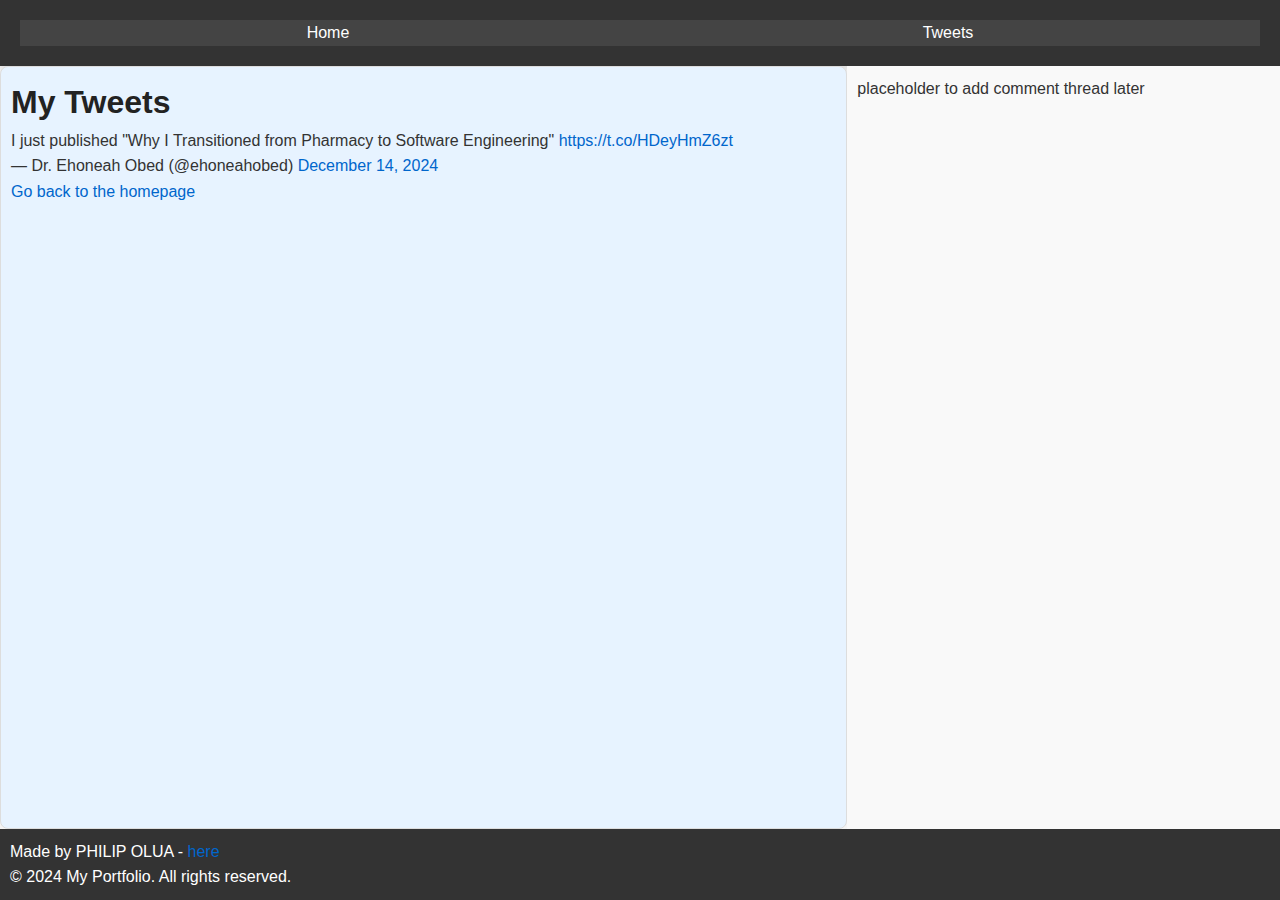
<file: alx_html_css/tweets.html>
<!DOCTYPE html>
<html lang="en">
<head>
    <meta charset="UTF-8">
    <meta name="viewport" content="width=device-width, initial-scale=1.0">
    <title>My Tweets Page</title>
    <link href="base.css" rel="stylesheet">
    <link href="styles.css" rel="stylesheet">
</head>
<body>
    <header>
        <ul>
            <li><a href="index.html">Home</a></li>
            <li><a href="tweets.html">Tweets</a></li>
        </ul>
    </header>
    <main>
        <article>
            <h1>My Tweets</h1>
            <blockquote class="twitter-tweet" data-media-max-width="560">
                <p lang="en" dir="ltr">I just published &quot;Why I Transitioned from Pharmacy to Software Engineering&quot; <a href="https://t.co/HDeyHmZ6zt">https://t.co/HDeyHmZ6zt</a></p>
                 &mdash; Dr. Ehoneah Obed (@ehoneahobed) <a href="https://twitter.com/ehoneahobed/status/1867954190888391035?ref_src=twsrc%5Etfw">December 14, 2024</a>
            </blockquote> 
            <script async src="https://platform.twitter.com/widgets.js"></script>
            <p><a href="index.html">Go back to the homepage</a></p>
        </article>
        <aside>
            <p>placeholder to add comment thread later</p>
        </aside>
    </main>
    <footer>
        <p>Made by PHILIP OLUA - <a href="https://www.linkedin.com/in/philip-olua-philstech/" target="_blank">here</a></p>
        <p>&copy; 2024 My Portfolio. All rights reserved.</p>
    </footer>    
</body>
</html>
</file>
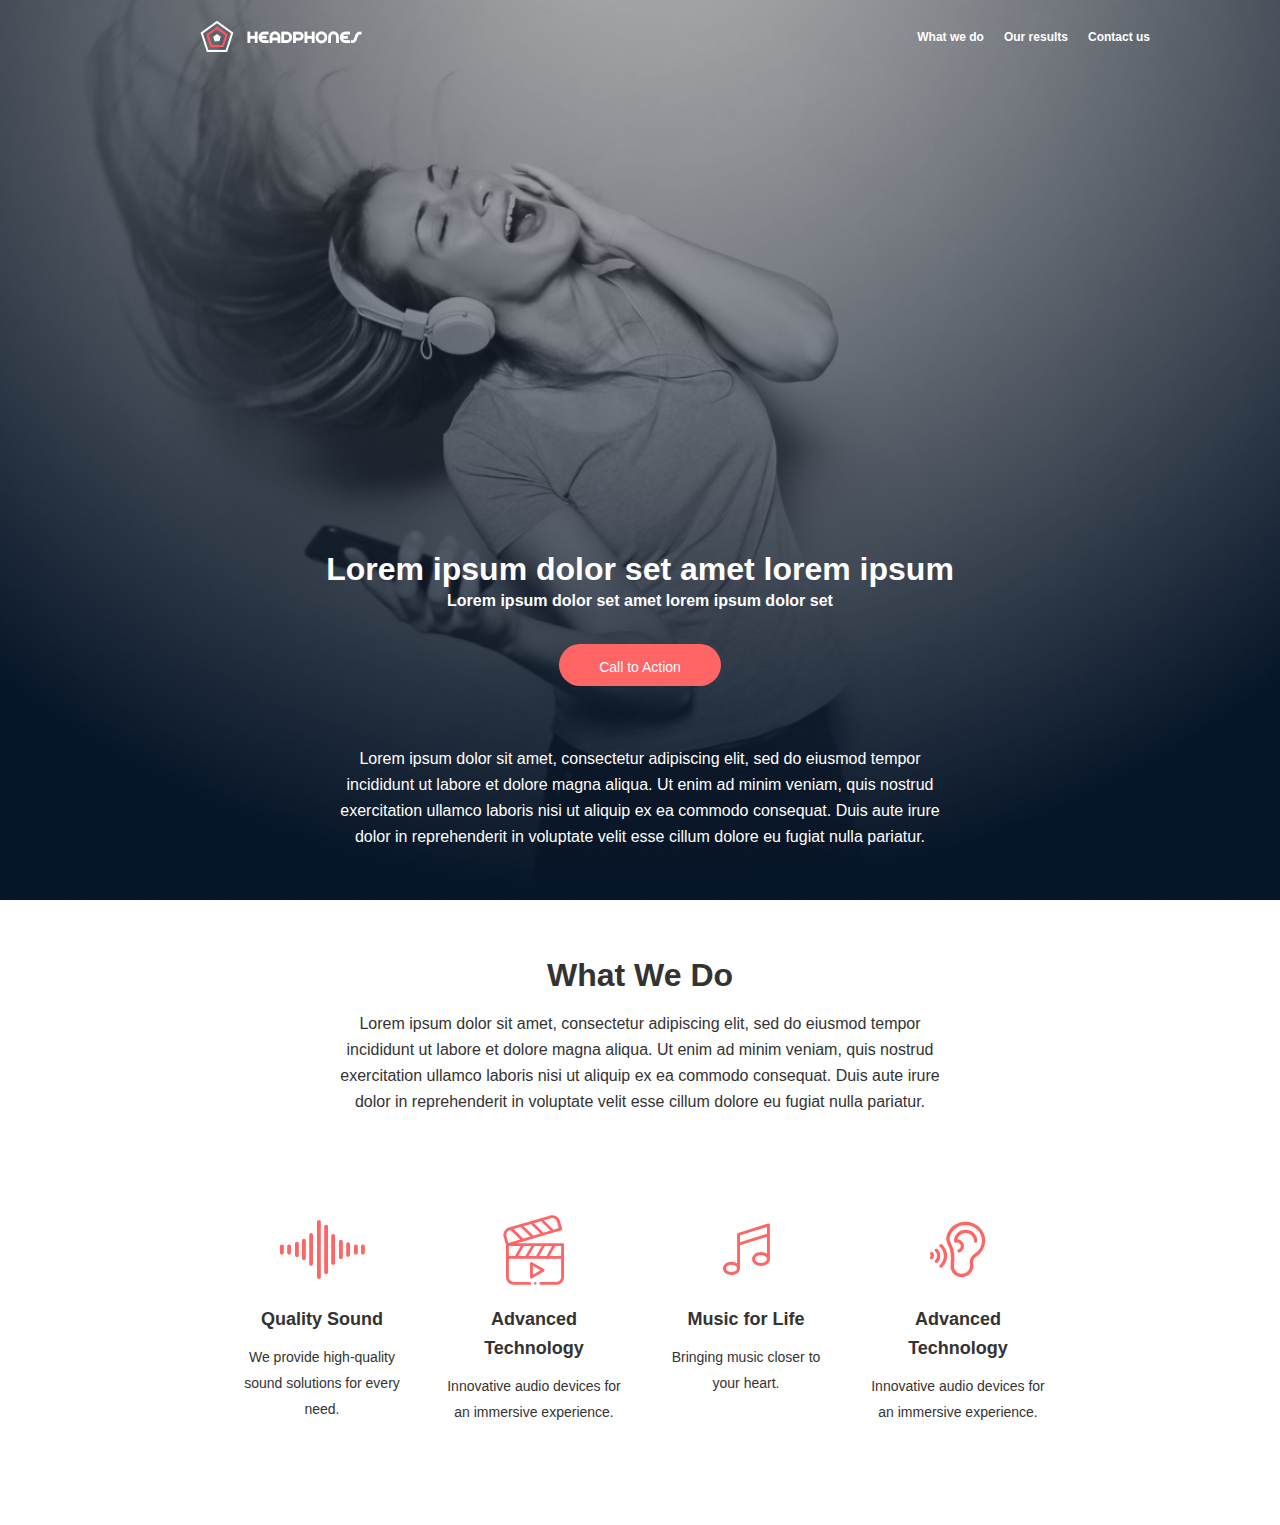
<file: headphones/1-index.html>
<!DOCTYPE html>
<html lang="en">
<head>
  <meta charset="UTF-8">
  <meta name="viewport" content="width=device-width, initial-scale=1.0">
  <title>Headphones</title>
  <link rel="stylesheet" href="holberton_school-icon/style.css">
  <link rel="stylesheet" href="1-styles.css">  
</head>
<body>
  <!-- Header Section -->
  <section class="banner">
    <header class="navbar">
      <div class="logo">
        <img src="images/logo_headphones.png" alt="Headphones Logo">
      </div>
      <nav>
        <ul class="nav-links">
          <li><a href="#what-we-do">What we do</a></li>
          <li><a href="#our-results">Our results</a></li>
          <li><a href="#contact-us">Contact us</a></li>
        </ul>
      </nav>
    </header>

    <!-- Hero Section -->
    <section class="hero">
      <div class="hero-content">
        <h1>Lorem ipsum dolor set amet lorem ipsum</h1>
        <p>Lorem ipsum dolor set amet lorem ipsum dolor set</p>
        <button class="cta">Call to Action</button>
      </div>
      <div class="after">
        <p>Lorem ipsum dolor sit amet, consectetur adipiscing elit, sed do eiusmod tempor incididunt ut labore et dolore magna aliqua. Ut enim ad minim veniam, quis nostrud exercitation ullamco laboris nisi ut aliquip ex ea commodo consequat. Duis aute irure dolor in reprehenderit in voluptate velit esse cillum dolore eu fugiat nulla pariatur.</p>
      </div>
    </section>
  </section>

  <section class="what-we-do">
    <h2>What We Do</h2>
    <p class="Wwd-p">Lorem ipsum dolor sit amet, consectetur adipiscing elit, sed do eiusmod tempor incididunt ut labore et dolore magna aliqua. Ut enim ad minim veniam, quis nostrud exercitation ullamco laboris nisi ut aliquip ex ea commodo consequat. Duis aute irure dolor in reprehenderit in voluptate velit esse cillum dolore eu fugiat nulla pariatur.</p>
    <div class="services">
      <div class="service">
        <i class="holberton_school-icon-ic_sound"></i>
        <h3>Quality Sound</h3>
        <p>We provide high-quality sound solutions for every need.</p>
      </div>
      <div class="service">
        <i class="holberton_school-icon-ic_video"></i>
        <h3>Advanced Technology</h3>
        <p>Innovative audio devices for an immersive experience.</p>
      </div>
      <div class="service">
        <i class="holberton_school-icon-ic_music"></i>
        <h3>Music for Life</h3>
        <p>Bringing music closer to your heart.</p>
      </div>
      <div class="service">
        <i class="holberton_school-icon-ic_hearing"></i>
        <h3>Advanced Technology</h3>
        <p>Innovative audio devices for an immersive experience.</p>
      </div>
    </div>
  </section>  
</body>
</html>
</file>
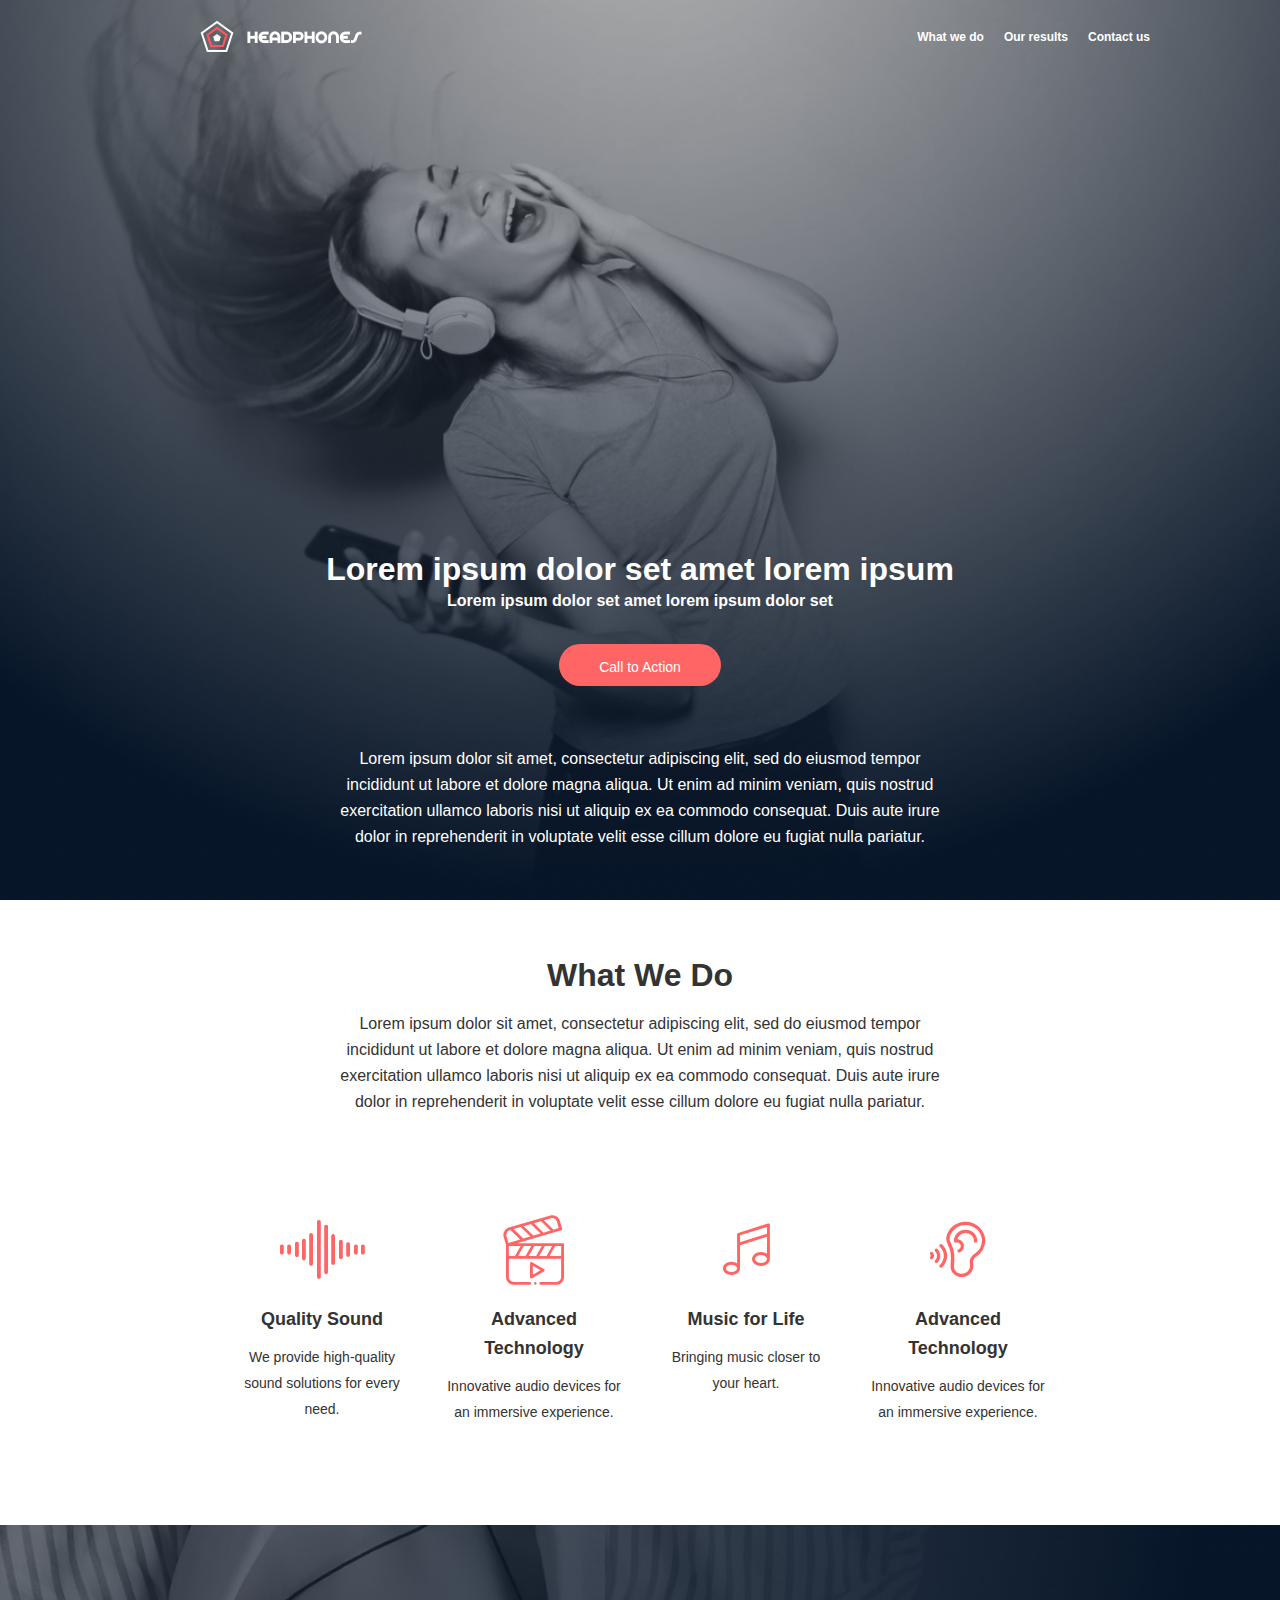
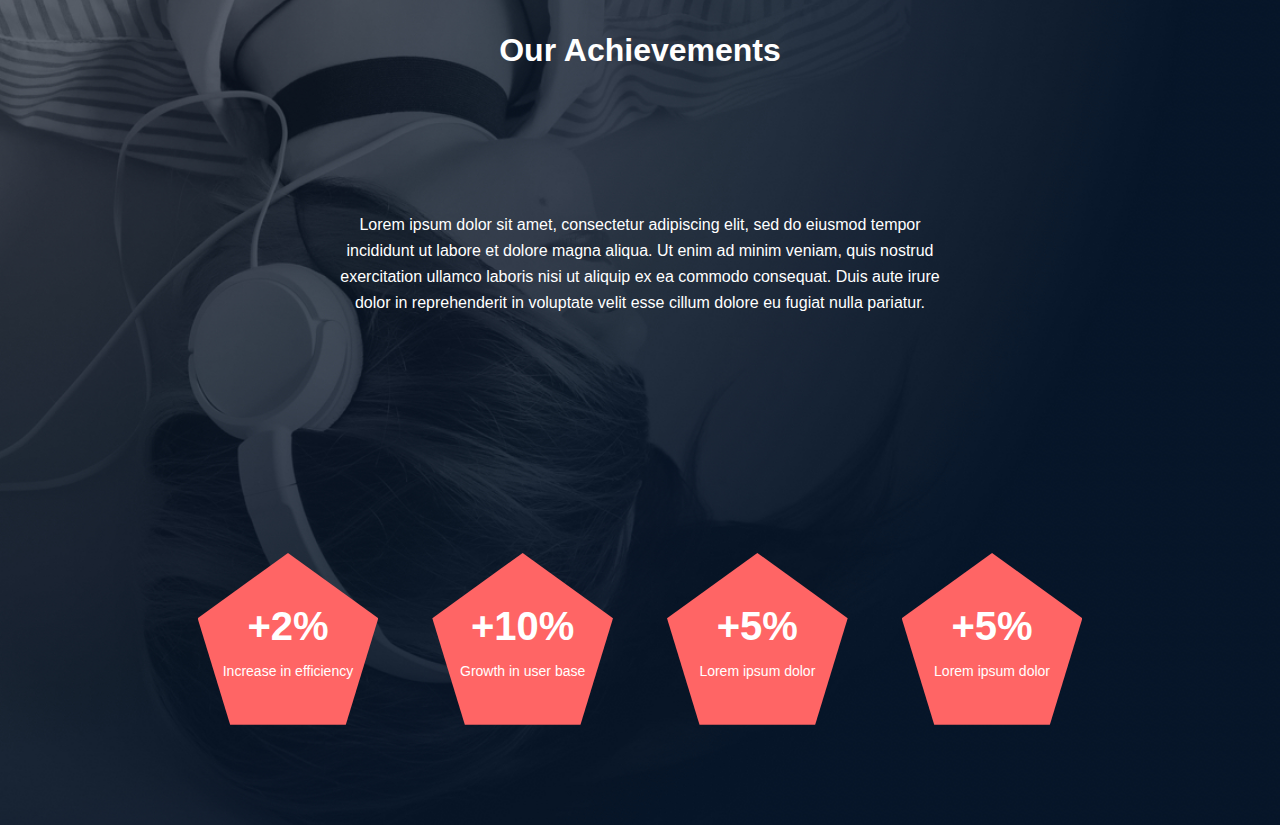
<file: headphones/2-index.html>
<!DOCTYPE html>
<html lang="en">
<head>
  <meta charset="UTF-8">
  <meta name="viewport" content="width=device-width, initial-scale=1.0">
  <title>Headphones</title>
  <link rel="stylesheet" href="holberton_school-icon/style.css">
  <link rel="stylesheet" href="2-styles.css">  
</head>
<body>
  <!-- Header Section -->
  <section class="banner">
    <header class="navbar">
      <div class="logo">
        <img src="images/logo_headphones.png" alt="Headphones Logo">
      </div>
      <nav>
        <ul class="nav-links">
          <li><a href="#what-we-do">What we do</a></li>
          <li><a href="#our-results">Our results</a></li>
          <li><a href="#contact-us">Contact us</a></li>
        </ul>
      </nav>
    </header>

    <!-- Hero Section -->
    <section class="hero">
      <div class="hero-content">
        <h1>Lorem ipsum dolor set amet lorem ipsum</h1>
        <p>Lorem ipsum dolor set amet lorem ipsum dolor set</p>
        <button class="cta">Call to Action</button>
      </div>
      <div class="after">
        <p>Lorem ipsum dolor sit amet, consectetur adipiscing elit, sed do eiusmod tempor incididunt ut labore et dolore magna aliqua. Ut enim ad minim veniam, quis nostrud exercitation ullamco laboris nisi ut aliquip ex ea commodo consequat. Duis aute irure dolor in reprehenderit in voluptate velit esse cillum dolore eu fugiat nulla pariatur.</p>
      </div>
    </section>
  </section>

  <section class="what-we-do">
    <h2>What We Do</h2>
    <p class="Wwd-p">Lorem ipsum dolor sit amet, consectetur adipiscing elit, sed do eiusmod tempor incididunt ut labore et dolore magna aliqua. Ut enim ad minim veniam, quis nostrud exercitation ullamco laboris nisi ut aliquip ex ea commodo consequat. Duis aute irure dolor in reprehenderit in voluptate velit esse cillum dolore eu fugiat nulla pariatur.</p>
    <div class="services">
      <div class="service">
        <i class="holberton_school-icon-ic_sound"></i>
        <h3>Quality Sound</h3>
        <p>We provide high-quality sound solutions for every need.</p>
      </div>
      <div class="service">
        <i class="holberton_school-icon-ic_video"></i>
        <h3>Advanced Technology</h3>
        <p>Innovative audio devices for an immersive experience.</p>
      </div>
      <div class="service">
        <i class="holberton_school-icon-ic_music"></i>
        <h3>Music for Life</h3>
        <p>Bringing music closer to your heart.</p>
      </div>
      <div class="service">
        <i class="holberton_school-icon-ic_hearing"></i>
        <h3>Advanced Technology</h3>
        <p>Innovative audio devices for an immersive experience.</p>
      </div>
    </div>
  </section>  

  <section class="results">
    <h2>Our Achievements</h2>
    <p class="Wwd">Lorem ipsum dolor sit amet, consectetur adipiscing elit, sed do eiusmod tempor incididunt ut labore et dolore magna aliqua. Ut enim ad minim veniam, quis nostrud exercitation ullamco laboris nisi ut aliquip ex ea commodo consequat. Duis aute irure dolor in reprehenderit in voluptate velit esse cillum dolore eu fugiat nulla pariatur.</p>
    <div class="pentagon-container">
      <div class="pentagon">
        <div class="result">+2%</div>
        <p>Increase in efficiency</p>
      </div>
      <div class="pentagon">
        <div class="result">+10%</div>
        <p>Growth in user base</p>
      </div>
      <div class="pentagon">
        <div class="result">+5%</div>
        <p>Lorem ipsum dolor</p>
      </div>
      <div class="pentagon">
        <div class="result">+5%</div>
        <p>Lorem ipsum dolor</p>
      </div>
    </div>
  </section>  
</body>
</html>
</file>
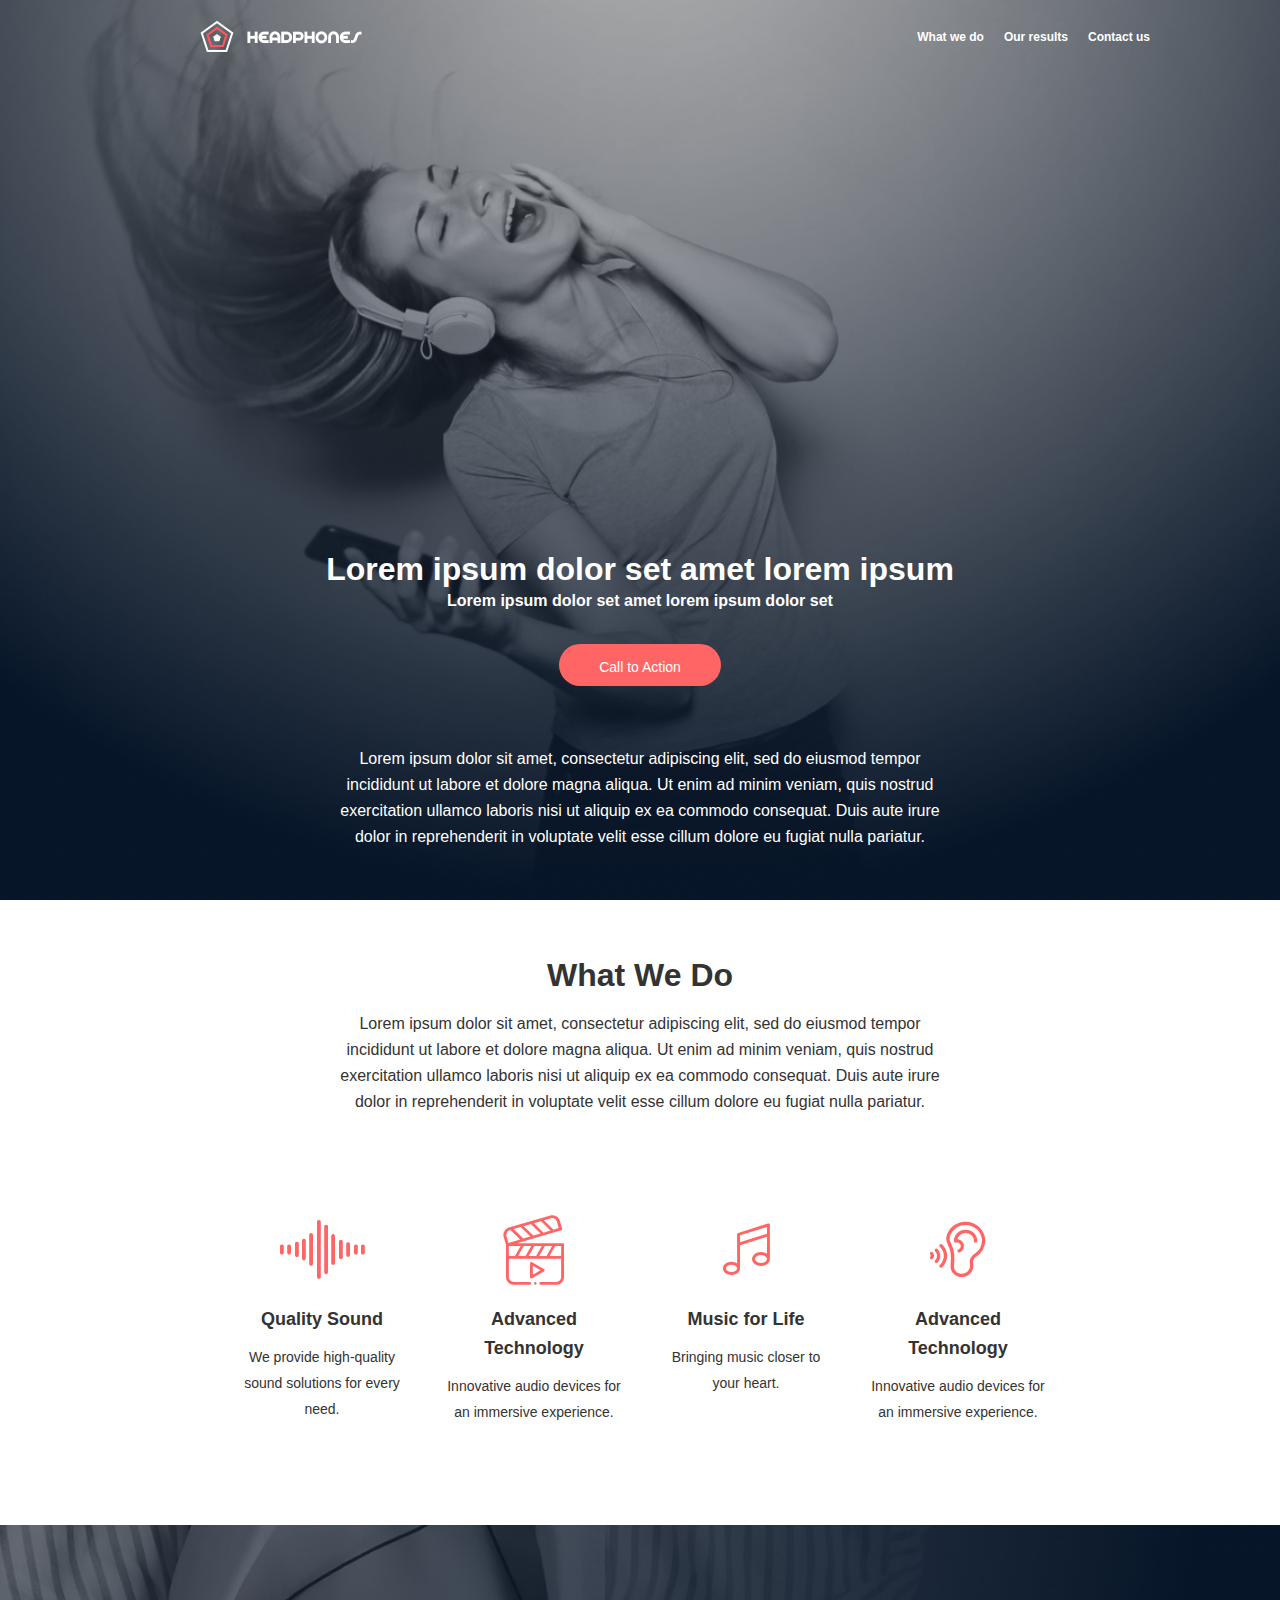
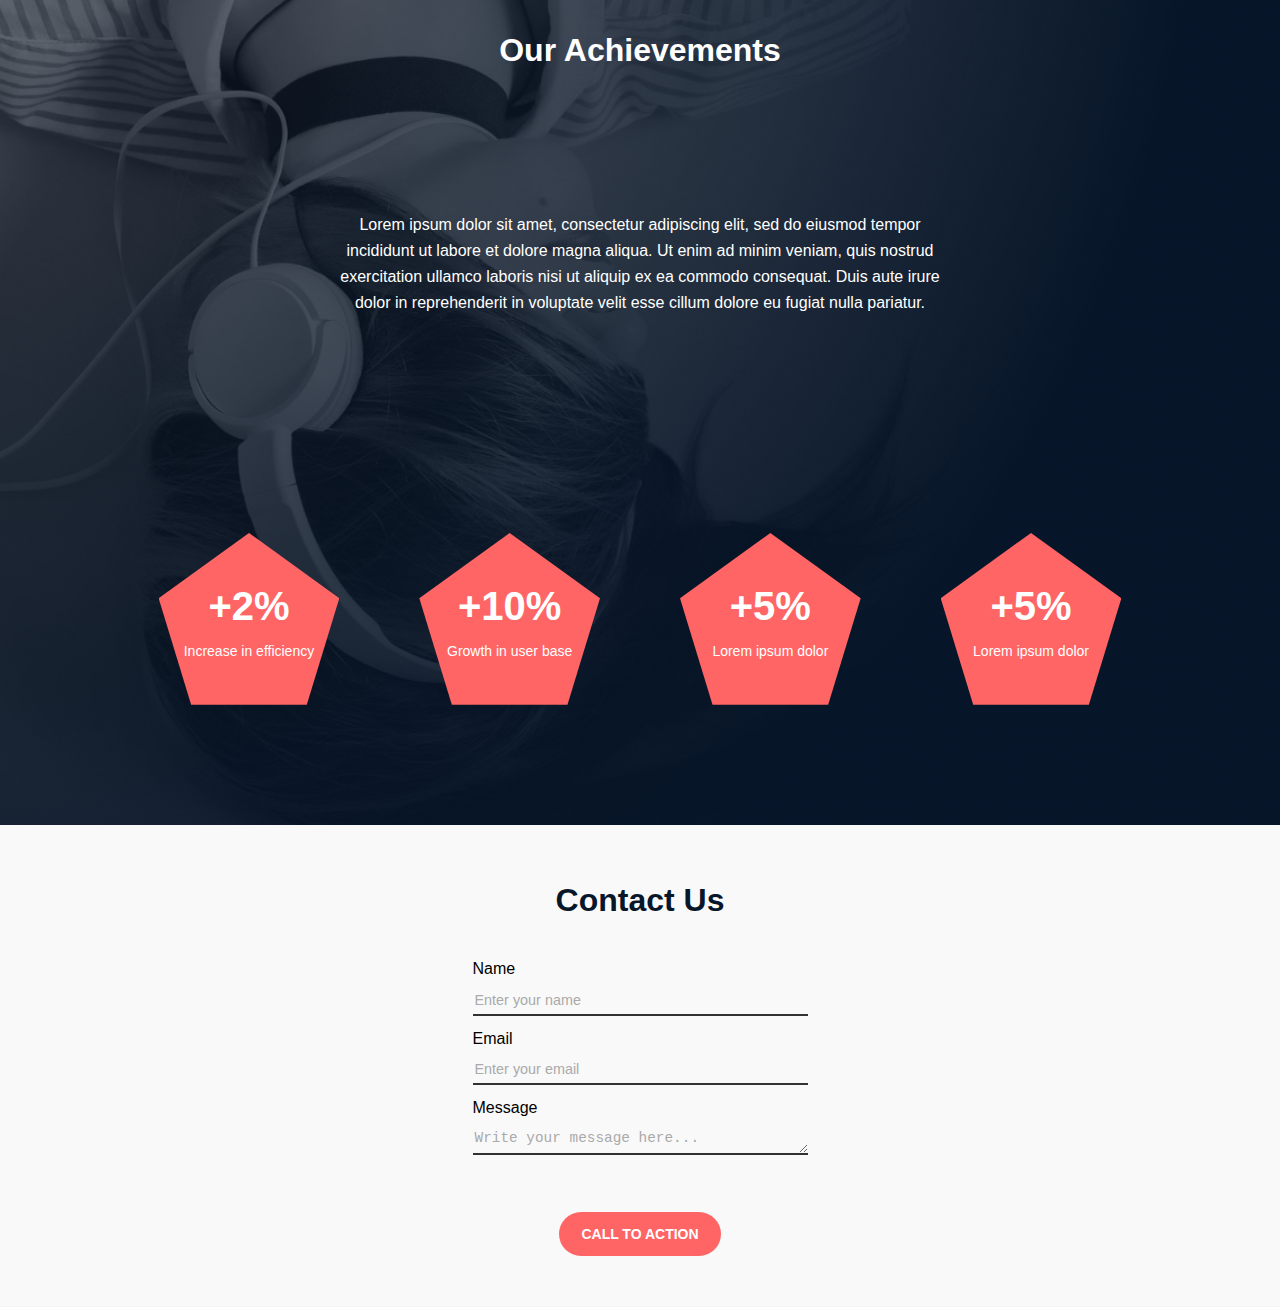
<file: headphones/3-index.html>
<!DOCTYPE html>
<html lang="en">
<head>
  <meta charset="UTF-8">
  <meta name="viewport" content="width=device-width, initial-scale=1.0">
  <title>Headphones</title>
  <link rel="stylesheet" href="holberton_school-icon/style.css">
  <link rel="stylesheet" href="3-styles.css">  
</head>
<body>
  <!-- Header Section -->
  <section class="banner">
    <header class="navbar">
      <div class="logo">
        <img src="images/logo_headphones.png" alt="Headphones Logo">
      </div>
      <nav>
        <ul class="nav-links">
          <li><a href="#what-we-do">What we do</a></li>
          <li><a href="#our-results">Our results</a></li>
          <li><a href="#contact-us">Contact us</a></li>
        </ul>
      </nav>
    </header>

    <!-- Hero Section -->
    <section class="hero">
      <div class="hero-content">
        <h1>Lorem ipsum dolor set amet lorem ipsum</h1>
        <p>Lorem ipsum dolor set amet lorem ipsum dolor set</p>
        <button class="cta">Call to Action</button>
      </div>
      <div class="after">
        <p>Lorem ipsum dolor sit amet, consectetur adipiscing elit, sed do eiusmod tempor incididunt ut labore et dolore magna aliqua. Ut enim ad minim veniam, quis nostrud exercitation ullamco laboris nisi ut aliquip ex ea commodo consequat. Duis aute irure dolor in reprehenderit in voluptate velit esse cillum dolore eu fugiat nulla pariatur.</p>
      </div>
    </section>
  </section>

  <section class="what-we-do">
    <h2>What We Do</h2>
    <p class="Wwd-p">Lorem ipsum dolor sit amet, consectetur adipiscing elit, sed do eiusmod tempor incididunt ut labore et dolore magna aliqua. Ut enim ad minim veniam, quis nostrud exercitation ullamco laboris nisi ut aliquip ex ea commodo consequat. Duis aute irure dolor in reprehenderit in voluptate velit esse cillum dolore eu fugiat nulla pariatur.</p>
    <div class="services">
      <div class="service">
        <i class="holberton_school-icon-ic_sound"></i>
        <h3>Quality Sound</h3>
        <p>We provide high-quality sound solutions for every need.</p>
      </div>
      <div class="service">
        <i class="holberton_school-icon-ic_video"></i>
        <h3>Advanced Technology</h3>
        <p>Innovative audio devices for an immersive experience.</p>
      </div>
      <div class="service">
        <i class="holberton_school-icon-ic_music"></i>
        <h3>Music for Life</h3>
        <p>Bringing music closer to your heart.</p>
      </div>
      <div class="service">
        <i class="holberton_school-icon-ic_hearing"></i>
        <h3>Advanced Technology</h3>
        <p>Innovative audio devices for an immersive experience.</p>
      </div>
    </div>
  </section>  

  <section class="results">
    <h2>Our Achievements</h2>
    <p class="Wwd">Lorem ipsum dolor sit amet, consectetur adipiscing elit, sed do eiusmod tempor incididunt ut labore et dolore magna aliqua. Ut enim ad minim veniam, quis nostrud exercitation ullamco laboris nisi ut aliquip ex ea commodo consequat. Duis aute irure dolor in reprehenderit in voluptate velit esse cillum dolore eu fugiat nulla pariatur.</p>
    <div class="pentagon-container">
      <div class="pentagon">
        <div class="result">+2%</div>
        <p>Increase in efficiency</p>
      </div>
      <div class="pentagon">
        <div class="result">+10%</div>
        <p>Growth in user base</p>
      </div>
      <div class="pentagon">
        <div class="result">+5%</div>
        <p>Lorem ipsum dolor</p>
      </div>
      <div class="pentagon">
        <div class="result">+5%</div>
        <p>Lorem ipsum dolor</p>
      </div>
    </div>
  </section>
  
  <section class="contact-form">
    <h2>Contact Us</h2>
    <form action="#" method="post">
      <div class="form-group">
        <label for="name">Name</label>
        <input type="text" id="name" name="name" placeholder="Enter your name" required>
      </div>
      <div class="form-group">
        <label for="email">Email</label>
        <input type="email" id="email" name="email" placeholder="Enter your email" required>
      </div>
      <div class="form-group">
        <label for="message">Message</label>
        <textarea id="message" name="message" placeholder="Write your message here..." rows="1" required></textarea>
      </div>
      <button type="submit" class="submit-btn">CALL TO ACTION</button>
    </form>
  </section>   
</body>
</html>
</file>
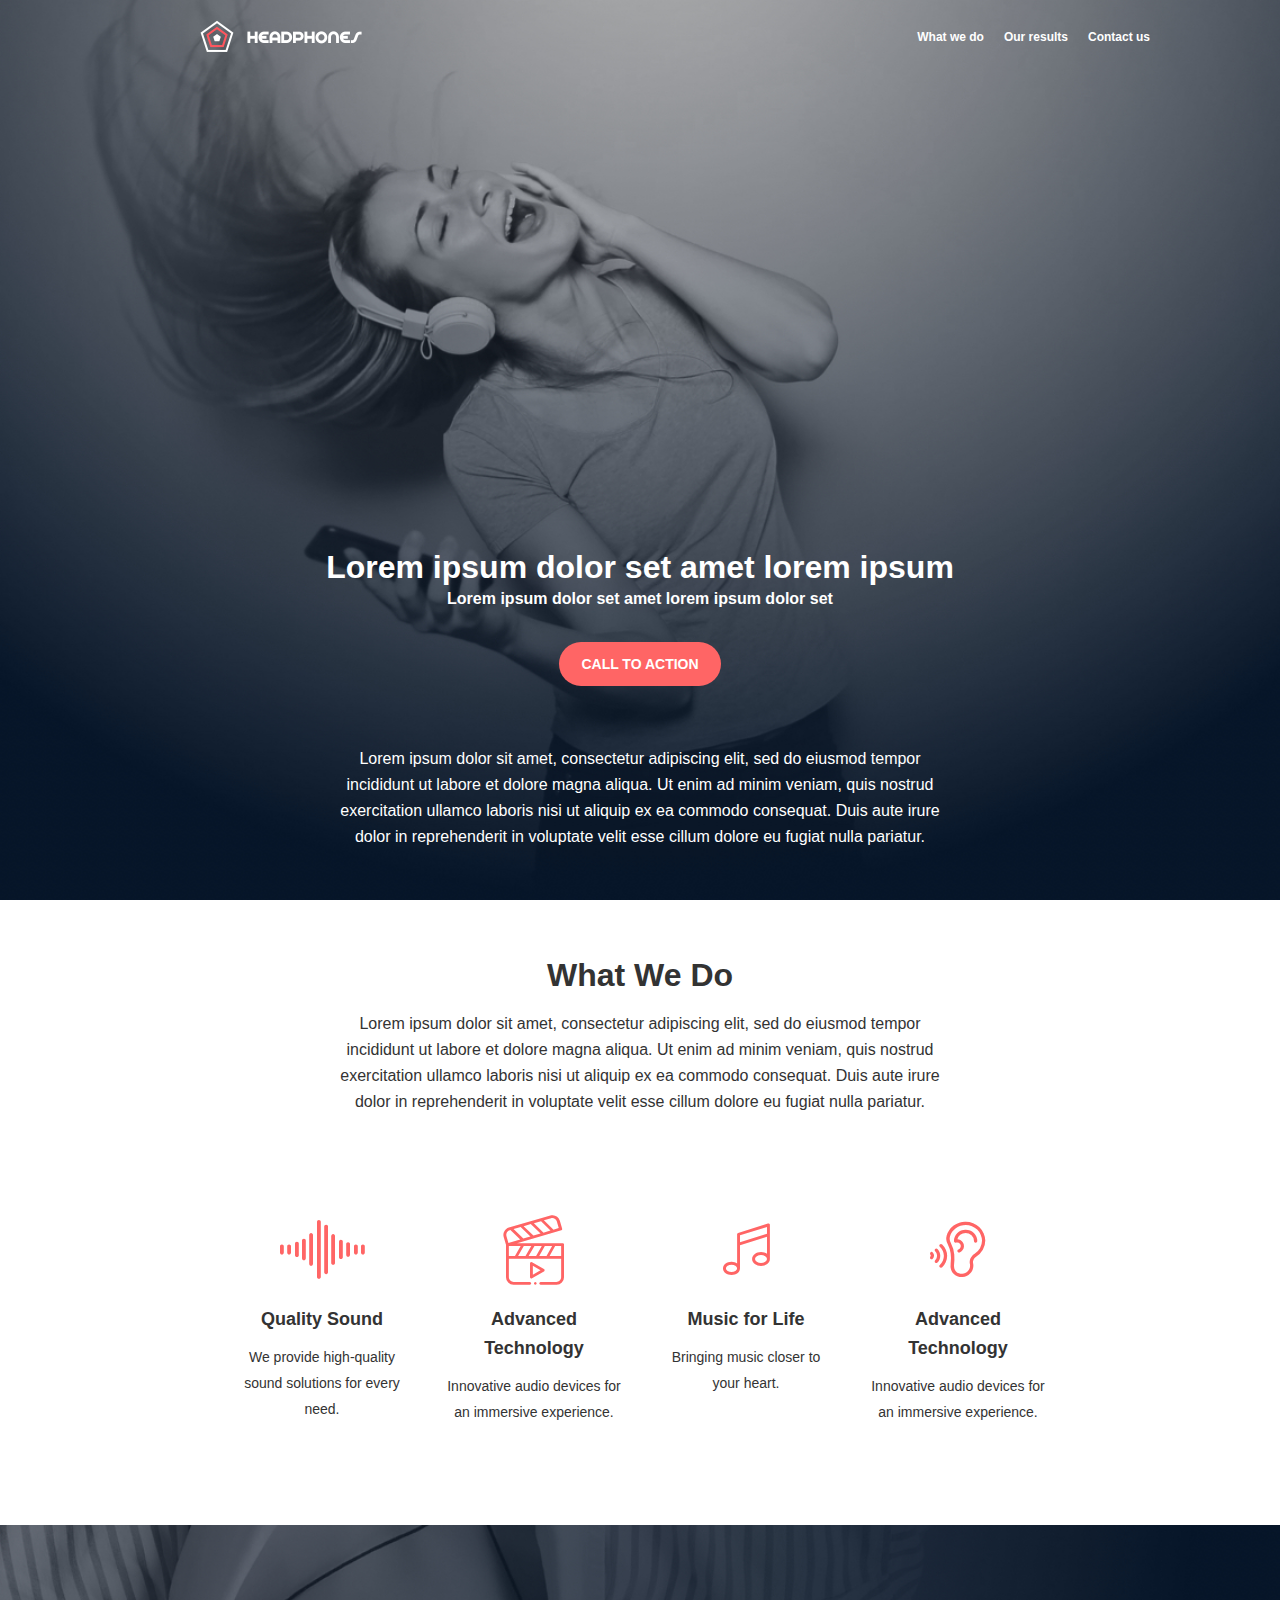
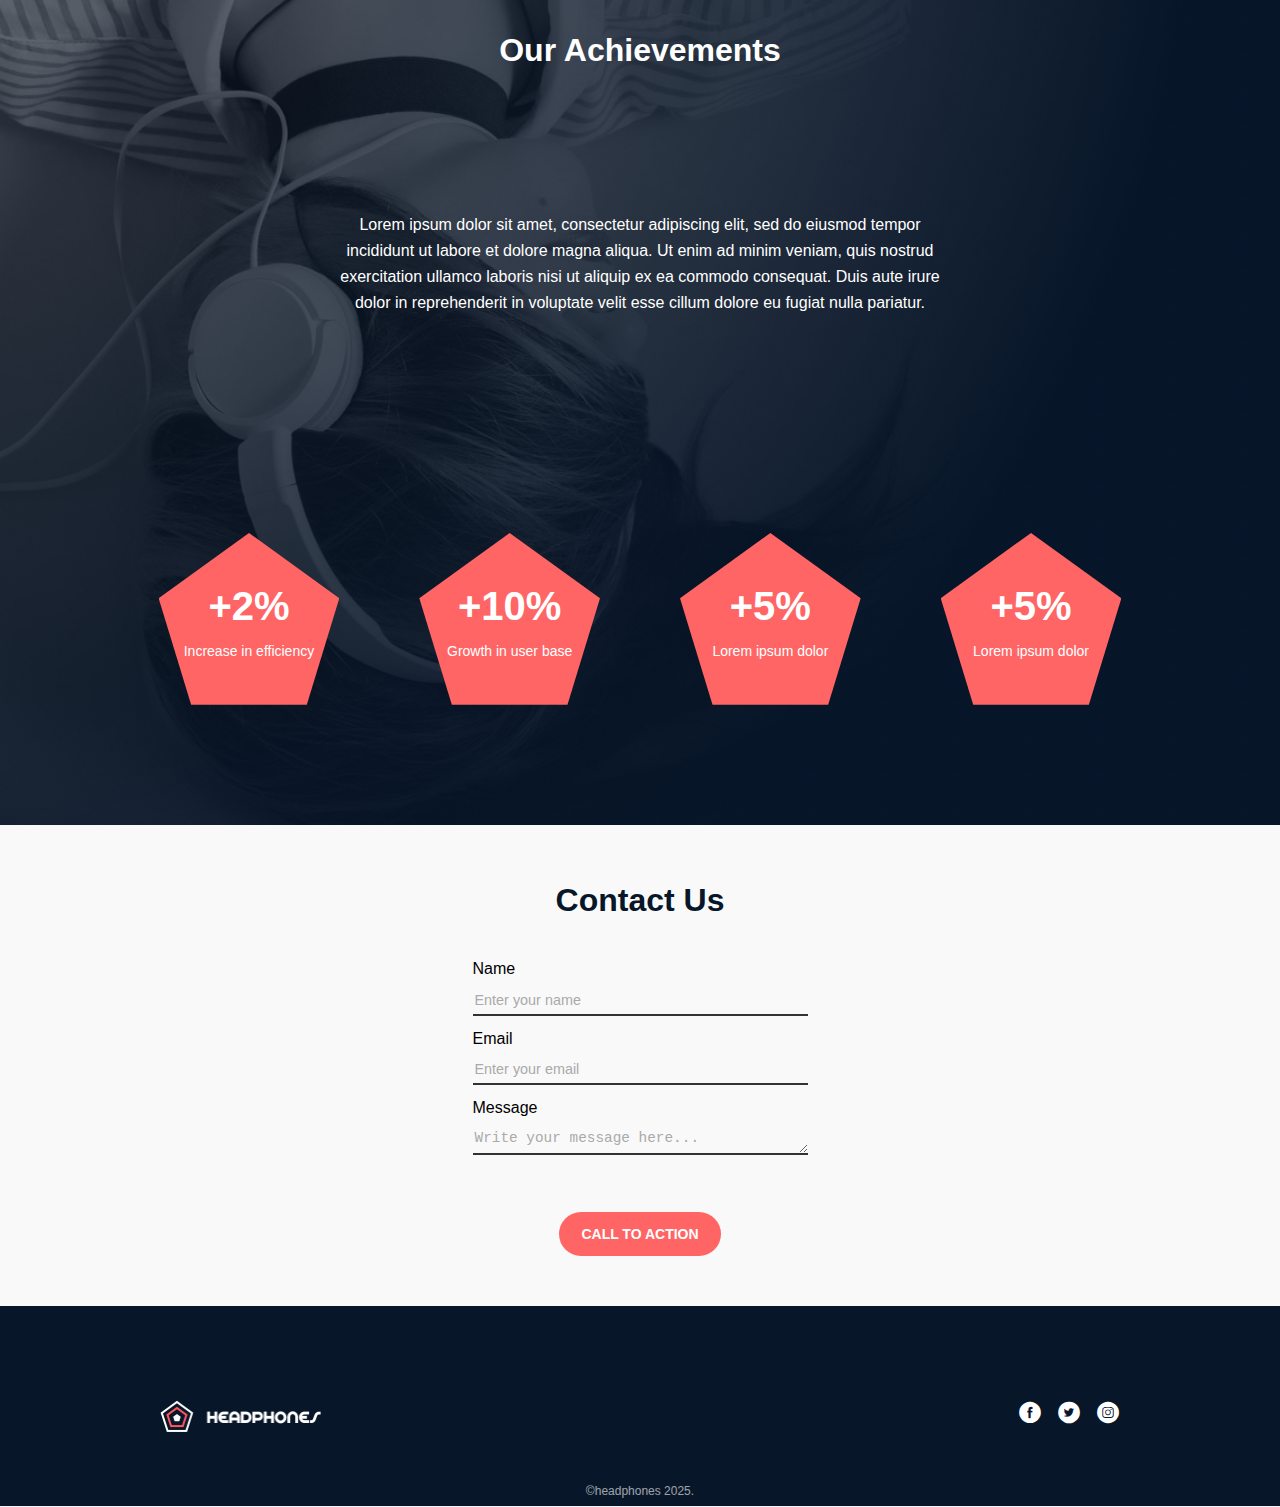
<file: headphones/4-index.html>
<!DOCTYPE html>
<html lang="en">
<head>
  <meta charset="UTF-8">
  <meta name="viewport" content="width=device-width, initial-scale=1.0">
  <title>Headphones</title>
  <link rel="stylesheet" href="holberton_school-icon/style.css">
  <link rel="stylesheet" href="4-styles.css">  
</head>
<body>
  <!-- Header Section -->
  <section class="banner">
    <header class="navbar">
      <div class="logo">
        <img src="images/logo_headphones.png" alt="Headphones Logo">
      </div>
      <nav>
        <ul class="nav-links">
          <li><a href="#what-we-do">What we do</a></li>
          <li><a href="#our-results">Our results</a></li>
          <li><a href="#contact-us">Contact us</a></li>
        </ul>
      </nav>
    </header>

    <!-- Hero Section -->
    <section class="hero">
      <div class="hero-content">
        <h1>Lorem ipsum dolor set amet lorem ipsum</h1>
        <p>Lorem ipsum dolor set amet lorem ipsum dolor set</p>
        <button class="cta">CALL TO ACTION</button>
      </div>
      <div class="after">
        <p>Lorem ipsum dolor sit amet, consectetur adipiscing elit, sed do eiusmod tempor incididunt ut labore et dolore magna aliqua. Ut enim ad minim veniam, quis nostrud exercitation ullamco laboris nisi ut aliquip ex ea commodo consequat. Duis aute irure dolor in reprehenderit in voluptate velit esse cillum dolore eu fugiat nulla pariatur.</p>
      </div>
    </section>
  </section>

  <section class="what-we-do">
    <h2>What We Do</h2>
    <p class="Wwd-p">Lorem ipsum dolor sit amet, consectetur adipiscing elit, sed do eiusmod tempor incididunt ut labore et dolore magna aliqua. Ut enim ad minim veniam, quis nostrud exercitation ullamco laboris nisi ut aliquip ex ea commodo consequat. Duis aute irure dolor in reprehenderit in voluptate velit esse cillum dolore eu fugiat nulla pariatur.</p>
    <div class="services">
      <div class="service">
        <i class="holberton_school-icon-ic_sound"></i>
        <h3>Quality Sound</h3>
        <p>We provide high-quality sound solutions for every need.</p>
      </div>
      <div class="service">
        <i class="holberton_school-icon-ic_video"></i>
        <h3>Advanced Technology</h3>
        <p>Innovative audio devices for an immersive experience.</p>
      </div>
      <div class="service">
        <i class="holberton_school-icon-ic_music"></i>
        <h3>Music for Life</h3>
        <p>Bringing music closer to your heart.</p>
      </div>
      <div class="service">
        <i class="holberton_school-icon-ic_hearing"></i>
        <h3>Advanced Technology</h3>
        <p>Innovative audio devices for an immersive experience.</p>
      </div>
    </div>
  </section>  

  <section class="results">
    <h2>Our Achievements</h2>
    <p class="Wwd">Lorem ipsum dolor sit amet, consectetur adipiscing elit, sed do eiusmod tempor incididunt ut labore et dolore magna aliqua. Ut enim ad minim veniam, quis nostrud exercitation ullamco laboris nisi ut aliquip ex ea commodo consequat. Duis aute irure dolor in reprehenderit in voluptate velit esse cillum dolore eu fugiat nulla pariatur.</p>
    <div class="pentagon-container">
      <div class="pentagon">
        <div class="result">+2%</div>
        <p>Increase in efficiency</p>
      </div>
      <div class="pentagon">
        <div class="result">+10%</div>
        <p>Growth in user base</p>
      </div>
      <div class="pentagon">
        <div class="result">+5%</div>
        <p>Lorem ipsum dolor</p>
      </div>
      <div class="pentagon">
        <div class="result">+5%</div>
        <p>Lorem ipsum dolor</p>
      </div>
    </div>
  </section>
  
  <section class="contact-form">
    <h2>Contact Us</h2>
    <form action="#" method="post">
      <div class="form-group">
        <label for="name">Name</label>
        <input type="text" id="name" name="name" placeholder="Enter your name" required>
      </div>
      <div class="form-group">
        <label for="email">Email</label>
        <input type="email" id="email" name="email" placeholder="Enter your email" required>
      </div>
      <div class="form-group">
        <label for="message">Message</label>
        <textarea id="message" name="message" placeholder="Write your message here..." rows="1" required></textarea>
      </div>
      <button type="submit" class="submit-btn">CALL TO ACTION</button>
    </form>
  </section>  
  
  <footer class="footer">
    <div class="footer-content">
      <div class="footer-logo">
        <img src="images/logo_headphones.png" alt="Company Logo">
      </div>
      <div class="footer-social">
        <a href="#" class="social-icon" title="Facebook"><i class="holberton_school-icon-ic_facebook"></i></a>
        <a href="#" class="social-icon" title="Twitter"><i class="holberton_school-icon-ic_twitter"></i></a>
        <a href="#" class="social-icon" title="Instagram"><i class="holberton_school-icon-ic_instagram"></i></a>
      </div>
    </div>
    <div class="footer-copyright">
      <p>&copy;headphones 2025.</p>
    </div>
  </footer>
  
</body>
</html>
</file>
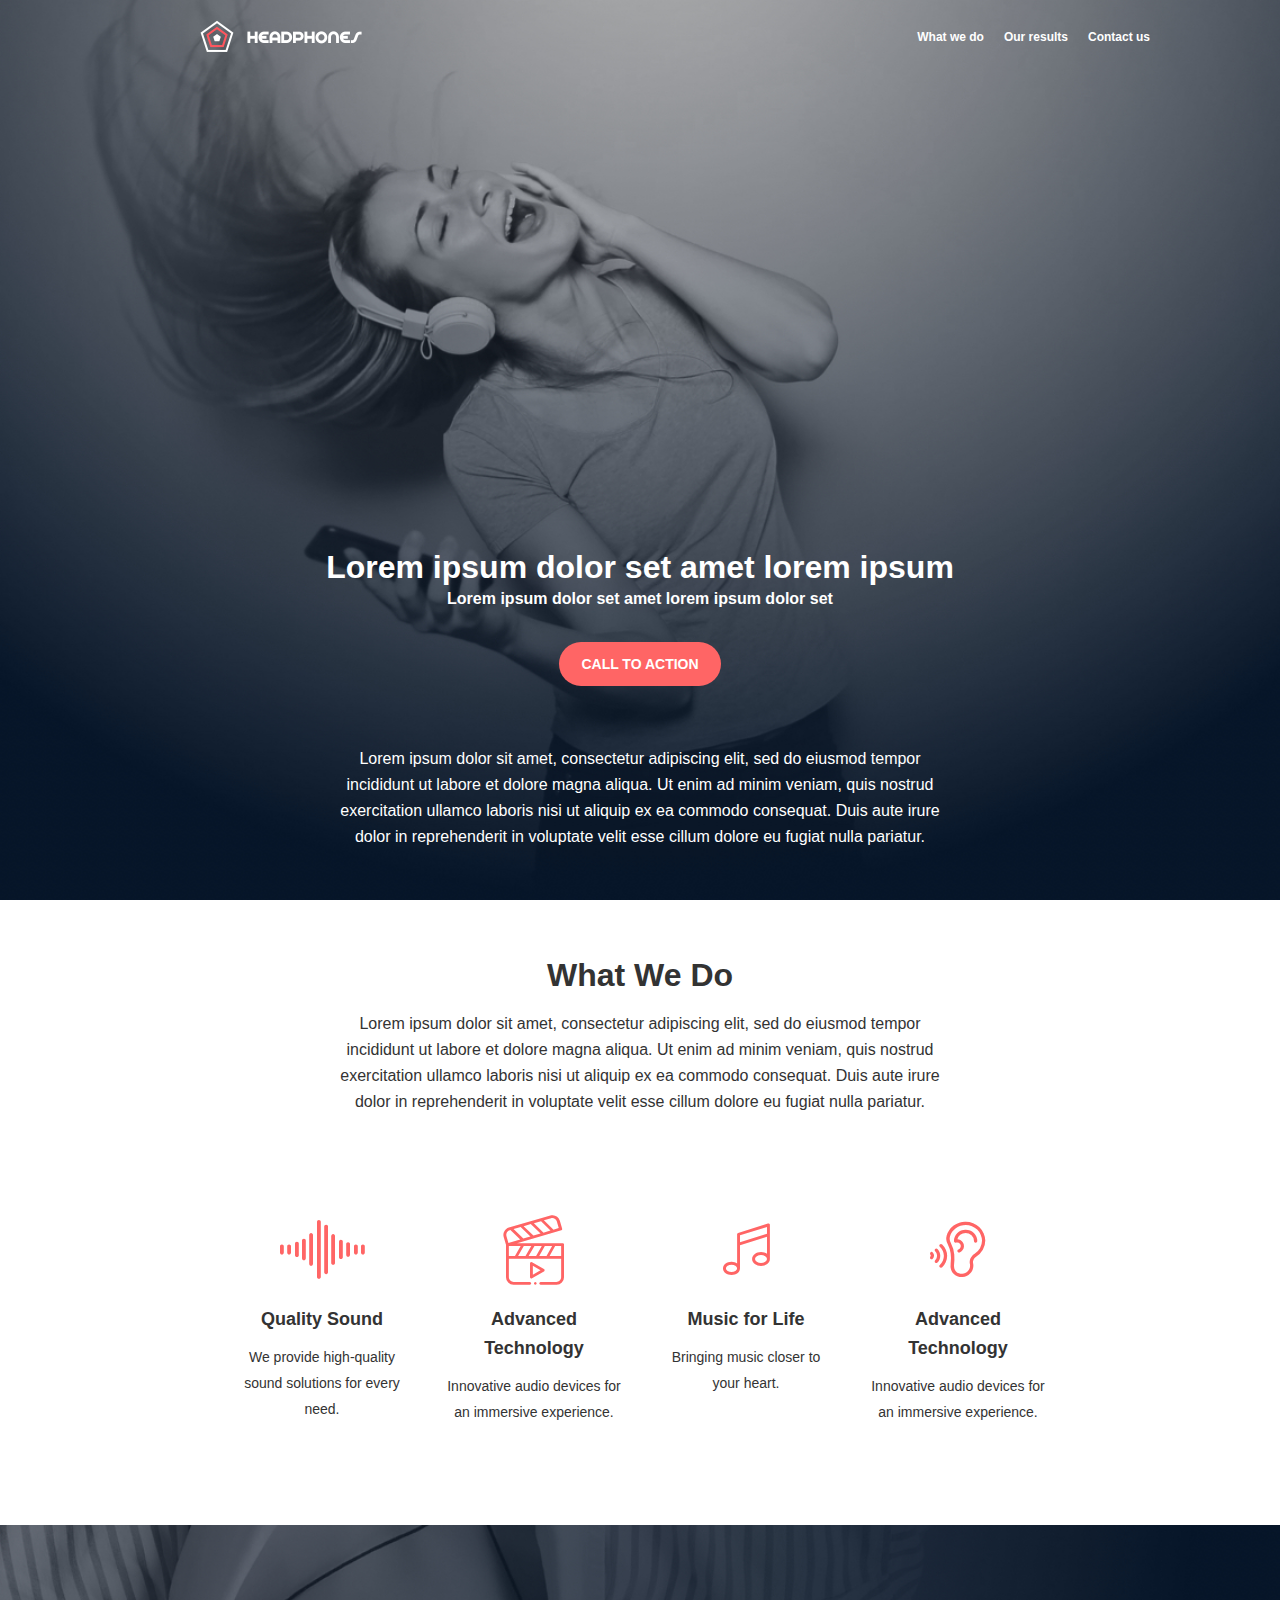
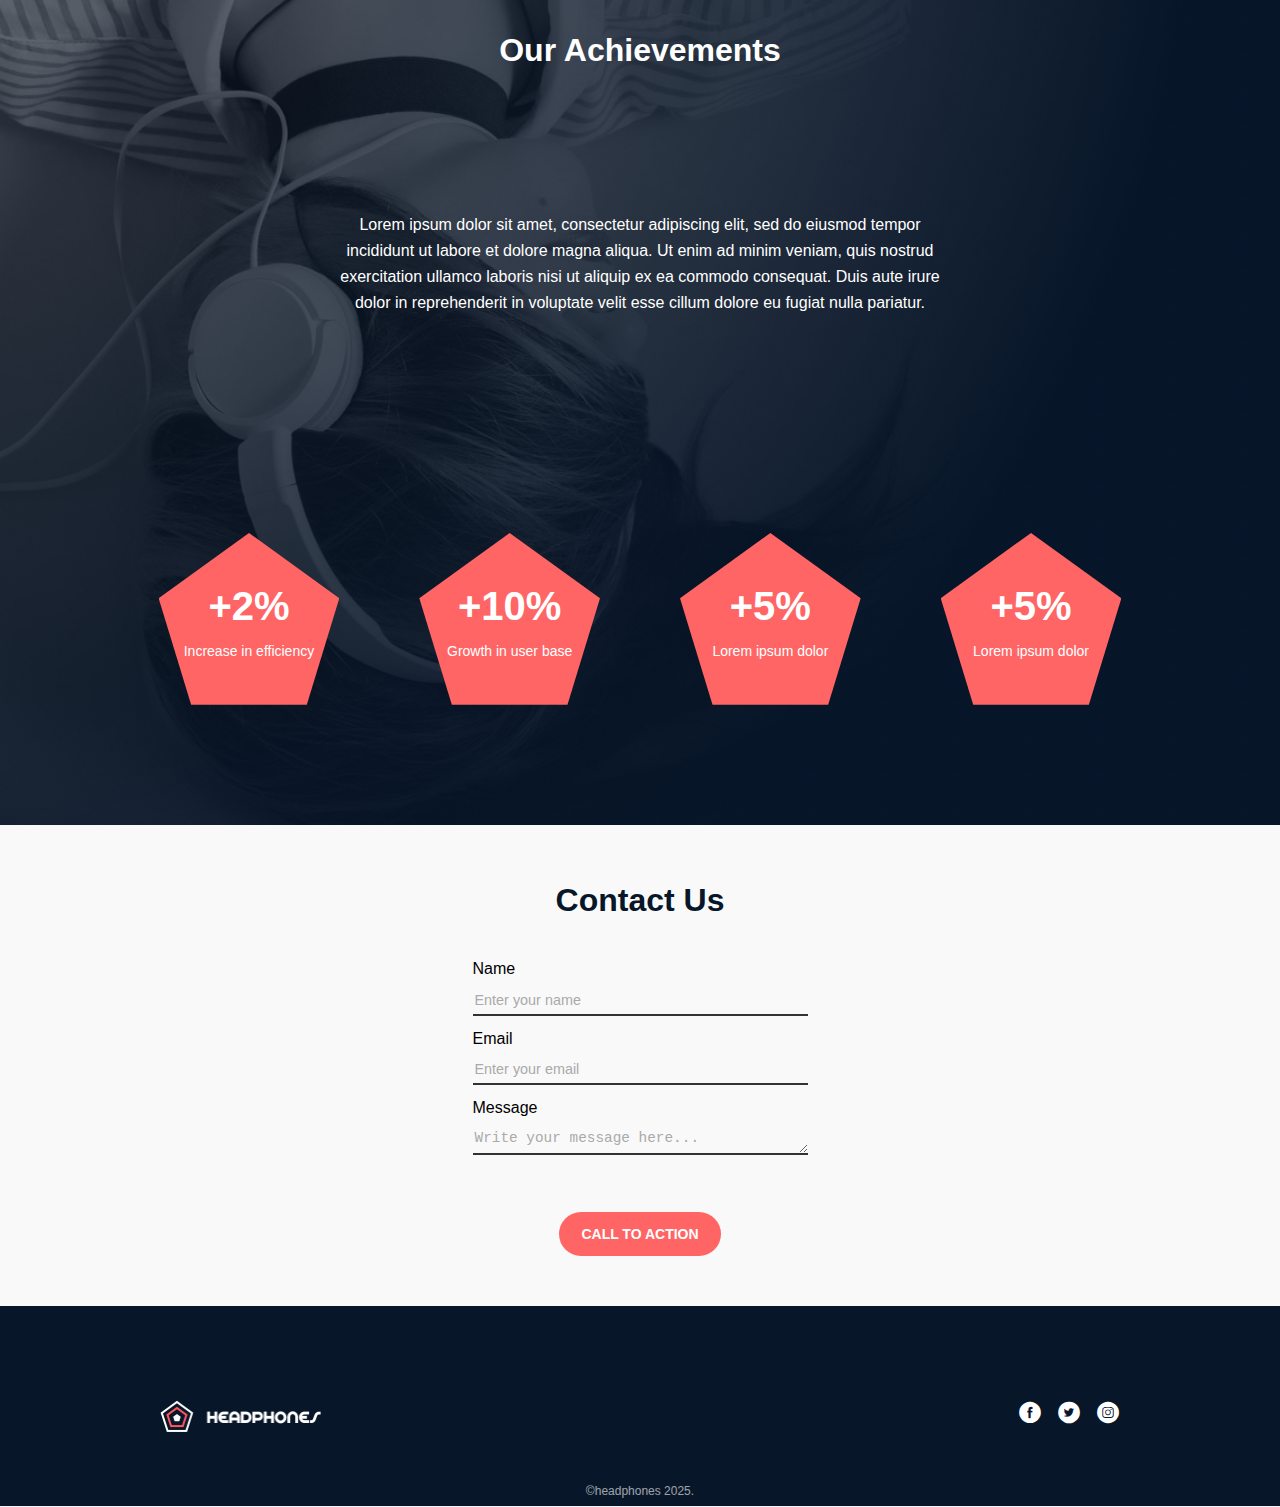
<file: headphones/6-index.html>
<!DOCTYPE html>
<html lang="en">
<head>
  <meta charset="UTF-8">
  <meta name="viewport" content="width=device-width, initial-scale=1.0">
  <title>Headphones</title>
  <link rel="stylesheet" href="holberton_school-icon/style.css">
  <link rel="stylesheet" href="6-styles.css">  
</head>
<body>
  <!-- Header Section -->
  <section class="banner">
    <header class="navbar">
      <div class="logo">
        <img src="images/logo_headphones.png" alt="Headphones Logo">
      </div>
      <nav>
        <ul class="nav-links">
          <li><a href="#what-we-do">What we do</a></li>
          <li><a href="#our-results">Our results</a></li>
          <li><a href="#contact-us">Contact us</a></li>
        </ul>
      </nav>
    </header>

    <!-- Hero Section -->
    <section class="hero">
      <div class="hero-content">
        <h1>Lorem ipsum dolor set amet lorem ipsum</h1>
        <p>Lorem ipsum dolor set amet lorem ipsum dolor set</p>
        <button class="cta">CALL TO ACTION</button>
      </div>
      <div class="after">
        <p>Lorem ipsum dolor sit amet, consectetur adipiscing elit, sed do eiusmod tempor incididunt ut labore et dolore magna aliqua. Ut enim ad minim veniam, quis nostrud exercitation ullamco laboris nisi ut aliquip ex ea commodo consequat. Duis aute irure dolor in reprehenderit in voluptate velit esse cillum dolore eu fugiat nulla pariatur.</p>
      </div>
    </section>
  </section>

  <!-- What We Do Section -->
  <section class="what-we-do">
    <h2>What We Do</h2>
    <p class="Wwd-p">Lorem ipsum dolor sit amet, consectetur adipiscing elit, sed do eiusmod tempor incididunt ut labore et dolore magna aliqua. Ut enim ad minim veniam, quis nostrud exercitation ullamco laboris nisi ut aliquip ex ea commodo consequat. Duis aute irure dolor in reprehenderit in voluptate velit esse cillum dolore eu fugiat nulla pariatur.</p>
    <div class="services">
      <div class="service">
        <i class="holberton_school-icon-ic_sound"></i>
        <h3>Quality Sound</h3>
        <p>We provide high-quality sound solutions for every need.</p>
      </div>
      <div class="service">
        <i class="holberton_school-icon-ic_video"></i>
        <h3>Advanced Technology</h3>
        <p>Innovative audio devices for an immersive experience.</p>
      </div>
      <div class="service">
        <i class="holberton_school-icon-ic_music"></i>
        <h3>Music for Life</h3>
        <p>Bringing music closer to your heart.</p>
      </div>
      <div class="service">
        <i class="holberton_school-icon-ic_hearing"></i>
        <h3>Advanced Technology</h3>
        <p>Innovative audio devices for an immersive experience.</p>
      </div>
    </div>
  </section>  

  <!-- Our Results Section -->
  <section class="results">
    <h2>Our Achievements</h2>
    <p class="Wwd">Lorem ipsum dolor sit amet, consectetur adipiscing elit, sed do eiusmod tempor incididunt ut labore et dolore magna aliqua. Ut enim ad minim veniam, quis nostrud exercitation ullamco laboris nisi ut aliquip ex ea commodo consequat. Duis aute irure dolor in reprehenderit in voluptate velit esse cillum dolore eu fugiat nulla pariatur.</p>
    <div class="pentagon-container">
      <div class="pentagon">
        <div class="result">+2%</div>
        <p>Increase in efficiency</p>
      </div>
      <div class="pentagon">
        <div class="result">+10%</div>
        <p>Growth in user base</p>
      </div>
      <div class="pentagon">
        <div class="result">+5%</div>
        <p>Lorem ipsum dolor</p>
      </div>
      <div class="pentagon">
        <div class="result">+5%</div>
        <p>Lorem ipsum dolor</p>
      </div>
    </div>
  </section>
  
  <section class="contact-form">
    <h2>Contact Us</h2>
    <form action="#" method="post">
      <div class="form-group">
        <label for="name">Name</label>
        <input type="text" id="name" name="name" placeholder="Enter your name" required>
      </div>
      <div class="form-group">
        <label for="email">Email</label>
        <input type="email" id="email" name="email" placeholder="Enter your email" required>
      </div>
      <div class="form-group">
        <label for="message">Message</label>
        <textarea id="message" name="message" placeholder="Write your message here..." rows="1" required></textarea>
      </div>
      <button type="submit" class="submit-btn">CALL TO ACTION</button>
    </form>
  </section>  
  
  <footer class="footer">
    <div class="footer-content">
      <div class="footer-logo">
        <img src="images/logo_headphones.png" alt="Company Logo">
      </div>
      <div class="footer-social">
        <a href="#" class="social-icon" title="Facebook"><i class="holberton_school-icon-ic_facebook"></i></a>
        <a href="#" class="social-icon" title="Twitter"><i class="holberton_school-icon-ic_twitter"></i></a>
        <a href="#" class="social-icon" title="Instagram"><i class="holberton_school-icon-ic_instagram"></i></a>
      </div>
    </div>
    <div class="footer-copyright">
      <p>&copy;headphones 2025.</p>
    </div>
  </footer>
  
</body>
</html>
</file>
<file: alx_html_css/base.css>
/* base.css */
body {
    font-family: Arial, sans-serif;
    line-height: 1.6;
    margin: 0;
    padding: 0;
    background-color: #f4f4f4;
    color: #333;
}

h1, h2, h3 {
    color: #222;
}

a {
    color: #0066cc;
    text-decoration: none;
}

a:hover {
    text-decoration: underline;
}
</file>
<file: headphones/holberton_school-icon/style.css>
@font-face {
  font-family: 'holberton_school-icon';
  src:  url('fonts/holberton_school-icon.eot?sq4eq4');
  src:  url('fonts/holberton_school-icon.eot?sq4eq4#iefix') format('embedded-opentype'),
    url('fonts/holberton_school-icon.ttf?sq4eq4') format('truetype'),
    url('fonts/holberton_school-icon.woff?sq4eq4') format('woff'),
    url('fonts/holberton_school-icon.svg?sq4eq4#holberton_school-icon') format('svg');
  font-weight: normal;
  font-style: normal;
  font-display: block;
}

[class^="holberton_school-icon-"], [class*=" holberton_school-icon-"] {
  /* use !important to prevent issues with browser extensions that change fonts */
  font-family: 'holberton_school-icon' !important;
  speak: none;
  font-style: normal;
  font-weight: normal;
  font-variant: normal;
  text-transform: none;
  line-height: 1;

  /* Better Font Rendering =========== */
  -webkit-font-smoothing: antialiased;
  -moz-osx-font-smoothing: grayscale;
}

.holberton_school-icon-arrow_1:before {
  content: "\e900";
}
.holberton_school-icon-arrow_2:before {
  content: "\e901";
}
.holberton_school-icon-arrow_3:before {
  content: "\e902";
}
.holberton_school-icon-arrow_4:before {
  content: "\e903";
}
.holberton_school-icon-arrow_5:before {
  content: "\e904";
}
.holberton_school-icon-check:before {
  content: "\e905";
}
.holberton_school-icon-ic_bag:before {
  content: "\e906";
}
.holberton_school-icon-ic_cart:before {
  content: "\e907";
}
.holberton_school-icon-ic_facebook:before {
  content: "\e908";
}
.holberton_school-icon-ic_hearing:before {
  content: "\e909";
}
.holberton_school-icon-ic_instagram:before {
  content: "\e90a";
}
.holberton_school-icon-ic_laptop:before {
  content: "\e90b";
}
.holberton_school-icon-ic_money:before {
  content: "\e90c";
}
.holberton_school-icon-ic_music:before {
  content: "\e90d";
}
.holberton_school-icon-ic_sound:before {
  content: "\e90e";
}
.holberton_school-icon-ic_twitter:before {
  content: "\e90f";
}
.holberton_school-icon-ic_video:before {
  content: "\e910";
}
.holberton_school-icon-menu:before {
  content: "\e911";
}
.holberton_school-icon-search_1:before {
  content: "\e912";
}
.holberton_school-icon-search_2:before {
  content: "\e913";
}
.holberton_school-icon-star:before {
  content: "\e914";
}
</file>
<file: alx_html_css/styles.css>
/* General reset to remove default margin and padding */
* {
    margin: 0;
    padding: 0;
    box-sizing: border-box;
}

/* Set body as a flex container with a column layout */
body {
    display: flex;
    flex-direction: column;
    min-height: 100vh; /* Ensures the body takes the full viewport height */
}

/* Main container: flex container with a row layout */
main {
    display: flex;
    flex-direction: row;
    flex: auto; /* Automatically adjusts the size of the main container */
}

/* Header and footer styling (optional for clarity) */
header {
    background-color: #333; 
    color: white;
    padding: 20px;
    text-align: left;
    box-shadow: 0 4px 8px rgba(0, 0, 0, 0.1);
}


header ul {
    list-style: none;
    padding: 0;
    margin: 0;
    display: flex;
    align-items: center;
    justify-content: space-around;
    background-color: #444;
}

header ul li {
    margin: 0 15px;
}

header ul li a {
    color: white;
    text-decoration: none;
}

header ul li a:hover {
    color: #007BFF; /* Highlight color on hover */
}

.logo {
    font-size: 40px;
    margin-right: 10px;
    font-weight: bold; 
    color: #2871cf; /* Tomato color */
}

/* Article styling: Takes 2/3 of the width */
article {
    flex: 2; /* Uses 2 parts of the available space */
    overflow-y: auto; /* Enables vertical scrolling if content overflows */
    padding: 10px;
    border: 1px solid #ddd;
    border-radius: 8px;
    background-color: #e7f3ff; /* Light blue for visibility */
}

/* Aside styling: Takes 1/3 of the width */
aside {
    flex: 1; /* Uses 1 part of the available space */
    overflow-y: auto; /* Enables vertical scrolling if content overflows */
    padding: 10px;
    background-color: #f9f9f9; /* Light grey for visibility */
}
/* Styling the footer */
footer {
    background-color: #333;
    color: white;
    text-align: left;
    padding: 10px;
}
/* Adding some padding and styling the logo */

@media screen and (max-width: 768px) {
    header ul {
        flex-direction: column; /* Stack items vertically */
        align-items: flex-start; /* Align items to the start */
        padding-left: 10px; /* Add padding for better alignment */
    }

    footer {
        text-align: center; /* Center footer text for smaller screens */
    }
}
</file>
<file: headphones/1-styles.css>
/* Reset CSS */
* {
  margin: 0;
  padding: 0;
  box-sizing: border-box;
}

body {
  font-family: Arial, sans-serif;
  line-height: 1.6;
  color: #333;
  background-color: #f4f4f4;
}

/* Hero Section */
.banner {
  background-image: url("images/headphones_hero_1.jpg");
  background-size: cover;
  background-position: center;
  color: #fff;
  height: 100vh; /* Full viewport height */
  display: flex;
  flex-direction: column;
  justify-content: space-between;
  text-align: center;
  z-index: 1;
}



.hero-content {
  text-align: center;
  max-width: 1000px;
  margin: 0 auto;
  padding: 0 20px;
}



.navbar {
  display: flex;
  justify-content: space-between;
  align-items: center;
  padding: 20px;
}

.logo {
  display: flex;
  align-items: center;
  margin-left: 180px;
}

.navbar .logo img {
  height: 32px;
  margin-right: 10px;
}

.nav-links {
  list-style: none;
  display: flex;
  margin-right: 100px;
}

.nav-links li {
  margin: 0 10px;
}

.nav-links a {
  text-decoration: none;
  color: #fff;
  font-size: 12px;
  font-weight: bold;
  transition: color 0.3s;
}

.nav-links a:hover {
  color: #FF6565;
}

.hero-content h1 {
  font-size: 32px;
  font-weight: bold;
  line-height: normal;
}

.hero-content p {
  font-size: 16px;
  font-weight: bold;
}

.after p {
  font-size: 16px;
  color: #fff;
  line-height: 26px;
  margin-top: 10px;
  padding: 50px 340px;
}

.cta {
  background-color: #FF6565;
  color: #fff;
  padding: 15px 30px;
  border: none;
  cursor: pointer;
  transition: opacity 0.3s;
  margin-top: 30px;
  height: 42px;
  width: 162px;
  font-size: 14px;
  border-radius: 21px;
}

.cta:hover {
  opacity: 0.9;
}

/* Responsive Design */
@media screen and (max-width: 480px) {
  .hero-content h1 {
      font-size: 2rem;
  }

  .hero-content p {
      font-size: 1rem;
  }

  .nav-links {
      flex-direction: column;
      align-items: center;
  }

  .nav-links li {
      margin: 10px 0;
  }
}

/* What We Do Section */
.what-we-do {
  text-align: center;
  padding: 50px 40px;
  background-color: #fff;
}

.what-we-do h2 {
  font-size: 32px;
  font-weight: 800;
  margin-bottom: 10px;
}
.Wwd-p {
  font-size: 16px;
  line-height: 26px;
  padding: 0 300px;
  margin-bottom: 40px;
}

.services {
  display: flex;
  justify-content: center;
  gap: 5px;
}

.service {
  text-align: center;
  padding: 50px 15px;
  width: 207px;
}

.service i {
  font-size: 90px;
  margin-bottom: 10px;
  display: block;
}

.service h3 {
  font-size: 18px;
  font-weight: 600;
  margin-bottom: 10px;
}

.service p {
  font-size: 14px;
  line-height: 26px;
}

.holberton_school-icon-ic_music {
  color: rgba(255, 101, 101, 1); /* Example: Light Blue */
}

.holberton_school-icon-ic_sound {
  color: rgba(255, 101, 101, 1); /* Example: Light Blue */
}

.holberton_school-icon-ic_hearing {
  color: rgba(255, 101, 101, 1); /* Example: Light Blue */
}

.holberton_school-icon-ic_video {
  color: rgba(255, 101, 101, 1); /* Example: Light Blue */
}

/* Responsive Design */
@media screen and (max-width: 480px) {
  .what-we-do {
    padding: 20px;
  }

  .what-we-do h2 {
    font-size: 1.5rem; /* Adjust the title size */
    text-align: center;
  }

  .services {
    flex-direction: column; /* Stack the services vertically */
    gap: 20px; /* Add spacing between the stacked services */
  }

  .service {
    text-align: center;
    padding: 10px;
  }

  .service h3 {
    font-size: 1.2rem; /* Adjust the heading size */
  }

  .service p {
    font-size: 1rem; /* Adjust the paragraph size */
  }
}

@media (max-width: 768px) {
  .services .service i {
    font-size: 36px; /* Reduce size for smaller screens */
  }
}
</file>
<file: headphones/2-styles.css>
/* Reset CSS */
* {
  margin: 0;
  padding: 0;
  box-sizing: border-box;
}

body {
  font-family: Arial, sans-serif;
  line-height: 1.6;
  color: #333;
  background-color: #f4f4f4;
}

/* Hero Section */
.banner {
  background-image: url("images/headphones_hero_1.jpg");
  background-size: cover;
  background-position: center;
  color: #fff;
  height: 100vh; /* Full viewport height */
  display: flex;
  flex-direction: column;
  justify-content: space-between;
  text-align: center;
  z-index: 1;
}



.hero-content {
  text-align: center;
  max-width: 1000px;
  margin: 0 auto;
  padding: 0 20px;
}



.navbar {
  display: flex;
  justify-content: space-between;
  align-items: center;
  padding: 20px;
}

.logo {
  display: flex;
  align-items: center;
  margin-left: 180px;
}

.navbar .logo img {
  height: 32px;
  margin-right: 10px;
}

.nav-links {
  list-style: none;
  display: flex;
  margin-right: 100px;
}

.nav-links li {
  margin: 0 10px;
}

.nav-links a {
  text-decoration: none;
  color: #fff;
  font-size: 12px;
  font-weight: bold;
  transition: color 0.3s;
}

.nav-links a:hover {
  color: #FF6565;
}

.hero-content h1 {
  font-size: 32px;
  font-weight: bold;
  line-height: normal;
}

.hero-content p {
  font-size: 16px;
  font-weight: bold;
}

.after p {
  font-size: 16px;
  color: #fff;
  line-height: 26px;
  margin-top: 10px;
  padding: 50px 340px;
}

.cta {
  background-color: #FF6565;
  color: #fff;
  padding: 15px 30px;
  border: none;
  cursor: pointer;
  transition: opacity 0.3s;
  margin-top: 30px;
  height: 42px;
  width: 162px;
  font-size: 14px;
  border-radius: 21px;
}

.cta:hover {
  opacity: 0.9;
}

/* Responsive Design */
@media screen and (max-width: 480px) {
  .hero-content h1 {
      font-size: 2rem;
  }

  .hero-content p {
      font-size: 1rem;
  }

  .nav-links {
      flex-direction: column;
      align-items: center;
  }

  .nav-links li {
      margin: 10px 0;
  }
}

/* What We Do Section */
.what-we-do {
  text-align: center;
  padding: 50px 40px;
  background-color: #fff;
}

.what-we-do h2 {
  font-size: 32px;
  font-weight: 800;
  margin-bottom: 10px;
}
.Wwd-p {
  font-size: 16px;
  line-height: 26px;
  padding: 0 300px;
  margin-bottom: 40px;
}

.services {
  display: flex;
  justify-content: center;
  gap: 5px;
}

.service {
  text-align: center;
  padding: 50px 15px;
  width: 207px;
}

.service i {
  font-size: 90px;
  margin-bottom: 10px;
  display: block;
}

.service h3 {
  font-size: 18px;
  font-weight: 600;
  margin-bottom: 10px;
}

.service p {
  font-size: 14px;
  line-height: 26px;
}

.holberton_school-icon-ic_music {
  color: rgba(255, 101, 101, 1); /* Example: Light Blue */
}

.holberton_school-icon-ic_sound {
  color: rgba(255, 101, 101, 1); /* Example: Light Blue */
}

.holberton_school-icon-ic_hearing {
  color: rgba(255, 101, 101, 1); /* Example: Light Blue */
}

.holberton_school-icon-ic_video {
  color: rgba(255, 101, 101, 1); /* Example: Light Blue */
}

/* Our Results Section */
.results {
  background-image: url("images/headphones_hero_2.jpg");
  background-size: cover;
  background-position: center;
  color: #fff;
  height: 100vh; /* Full viewport height */
  display: flex;
  flex-direction: column;
  justify-content: space-between;
  text-align: center;
  z-index: 1;
}

.Wwd {
  font-size: 16px;
  line-height: 26px;
  padding: 0 340px;
  margin-bottom: -100px;
  margin-top: -100px;
}

.results h2 {
  font-size: 32px;
  font-weight: 700;
  color: #ffffff;
  padding: 100px 50px;
  margin-bottom: -100px;
}

/* Container for pentagons */
.pentagon-container {
  display: flex;
  justify-content: center;
  gap: 54px;
  flex-wrap: wrap; /* For responsiveness */
  padding: 100px 50px;
}

/* Pentagon shape */
.pentagon {
  position: relative;
  width: 180.7px; /* Adjust size as needed */
  height: 171.86px;
  background: rgba(255, 101, 101, 1); /* Pentagon background color */
  clip-path: polygon(50% 0%, 100% 38%, 82% 100%, 18% 100%, 0% 38%);
  display: flex;
  flex-direction: column;
  justify-content: center;
  align-items: center;
  color: #fff;
  box-shadow: 0 4px 6px rgba(0, 0, 0, 0.1);
  text-align: center;
}

/* Numerical result in the pentagon */
.result {
  font-size: 40px; /* Adjust size of the result text */
  font-weight: bold;
}

/* Write-up beneath the result */
.pentagon p {
  font-size: 14px;
  line-height: 26px;
  color: #fff;
  margin: 0;
}

/* Responsive design */
@media (max-width: 768px) {
  .pentagon {
    width: 120px;
    height: 120px;
  }

  .pentagon .result {
    font-size: 1.2rem;
  }

  .pentagon p {
    font-size: 0.8rem;
  }
}

/* Responsive Design */
@media screen and (max-width: 480px) {
  .what-we-do {
    padding: 20px;
  }

  .what-we-do h2 {
    font-size: 1.5rem; /* Adjust the title size */
    text-align: center;
  }

  .services {
    flex-direction: column; /* Stack the services vertically */
    gap: 20px; /* Add spacing between the stacked services */
  }

  .service {
    text-align: center;
    padding: 10px;
  }

  .service h3 {
    font-size: 1.2rem; /* Adjust the heading size */
  }

  .service p {
    font-size: 1rem; /* Adjust the paragraph size */
  }
}

@media (max-width: 768px) {
  .services .service i {
    font-size: 36px; /* Reduce size for smaller screens */
  }
}
</file>
<file: headphones/3-styles.css>
/* Reset CSS */
* {
  margin: 0;
  padding: 0;
  box-sizing: border-box;
}

body {
  font-family: Arial, sans-serif;
  line-height: 1.6;
  color: #333;
  background-color: #f4f4f4;
}

/* Hero Section */
.banner {
  background-image: url("images/headphones_hero_1.jpg");
  background-size: cover;
  background-position: center;
  color: #fff;
  height: 100vh; /* Full viewport height */
  display: flex;
  flex-direction: column;
  justify-content: space-between;
  text-align: center;
  z-index: 1;
}



.hero-content {
  text-align: center;
  max-width: 1000px;
  margin: 0 auto;
  padding: 0 20px;
}



.navbar {
  display: flex;
  justify-content: space-between;
  align-items: center;
  padding: 20px;
}

.logo {
  display: flex;
  align-items: center;
  margin-left: 180px;
}

.navbar .logo img {
  height: 32px;
  margin-right: 10px;
}

.nav-links {
  list-style: none;
  display: flex;
  margin-right: 100px;
}

.nav-links li {
  margin: 0 10px;
}

.nav-links a {
  text-decoration: none;
  color: #fff;
  font-size: 12px;
  font-weight: bold;
  transition: color 0.3s;
}

.nav-links a:hover {
  color: #FF6565;
}

.hero-content h1 {
  font-size: 32px;
  font-weight: bold;
  line-height: normal;
}

.hero-content p {
  font-size: 16px;
  font-weight: bold;
}

.after p {
  font-size: 16px;
  color: #fff;
  line-height: 26px;
  margin-top: 10px;
  padding: 50px 340px;
}

.cta {
  background-color: #FF6565;
  color: #fff;
  padding: 15px 30px;
  border: none;
  cursor: pointer;
  transition: opacity 0.3s;
  margin-top: 30px;
  height: 42px;
  width: 162px;
  font-size: 14px;
  border-radius: 21px;
}

.cta:hover {
  opacity: 0.9;
}

/* Responsive Design */
@media screen and (max-width: 480px) {
  .hero-content h1 {
      font-size: 2rem;
  }

  .hero-content p {
      font-size: 1rem;
  }

  .nav-links {
      flex-direction: column;
      align-items: center;
  }

  .nav-links li {
      margin: 10px 0;
  }
}

/* What We Do Section */
.what-we-do {
  text-align: center;
  padding: 50px 40px;
  background-color: #fff;
}

.what-we-do h2 {
  font-size: 32px;
  font-weight: 800;
  margin-bottom: 10px;
}
.Wwd-p {
  font-size: 16px;
  line-height: 26px;
  padding: 0 300px;
  margin-bottom: 40px;
}

.services {
  display: flex;
  justify-content: center;
  gap: 5px;
}

.service {
  text-align: center;
  padding: 50px 15px;
  width: 207px;
}

.service i {
  font-size: 90px;
  margin-bottom: 10px;
  display: block;
}

.service h3 {
  font-size: 18px;
  font-weight: 600;
  margin-bottom: 10px;
}

.service p {
  font-size: 14px;
  line-height: 26px;
}

.holberton_school-icon-ic_music {
  color: rgba(255, 101, 101, 1); /* Example: Light Blue */
}

.holberton_school-icon-ic_sound {
  color: rgba(255, 101, 101, 1); /* Example: Light Blue */
}

.holberton_school-icon-ic_hearing {
  color: rgba(255, 101, 101, 1); /* Example: Light Blue */
}

.holberton_school-icon-ic_video {
  color: rgba(255, 101, 101, 1); /* Example: Light Blue */
}

/* Our Results Section */
.results {
  background-image: url("images/headphones_hero_2.jpg");
  background-size: cover;
  background-position: center;
  color: #fff;
  height: 100vh; /* Full viewport height */
  display: flex;
  flex-direction: column;
  justify-content: space-between;
  text-align: center;
  z-index: 1;
}

.Wwd {
  font-size: 16px;
  line-height: 26px;
  padding: 0 340px;
  margin-bottom: -100px;
  margin-top: -100px;
}

.results h2 {
  font-size: 32px;
  font-weight: 700;
  color: #ffffff;
  padding: 100px 50px;
  margin-bottom: -60px;
}

/* Container for pentagons */
.pentagon-container {
  display: flex;
  justify-content: center;
  gap: 80px;
  flex-wrap: wrap; /* For responsiveness */
  padding: 120px 50px;
}

/* Pentagon shape */
.pentagon {
  position: relative;
  width: 180.7px; /* Adjust size as needed */
  height: 171.86px;
  background: rgba(255, 101, 101, 1); /* Pentagon background color */
  clip-path: polygon(50% 0%, 100% 38%, 82% 100%, 18% 100%, 0% 38%);
  display: flex;
  flex-direction: column;
  justify-content: center;
  align-items: center;
  color: #fff;
  box-shadow: 0 4px 6px rgba(0, 0, 0, 0.1);
  text-align: center;
}

/* Numerical result in the pentagon */
.result {
  font-size: 40px; /* Adjust size of the result text */
  font-weight: bold;
}

/* Write-up beneath the result */
.pentagon p {
  font-size: 14px;
  line-height: 26px;
  color: #fff;
  margin: 0;
}

/* General styles for the section */
.contact-form {
  text-align: center;
  padding: 50px 20px;
  background-color: #f9f9f9; /* Light background color */
}

.contact-form h2 {
  font-size: 32px;
  font-weight: 800;
  margin-bottom: 30px;
  color: rgba(7, 22, 41, 1);
}

/* Form styles */
form {
  max-width: 600px;
  margin: 0 auto;
  width: 335px;
}

.form-group {
  margin-bottom: 10px;
  text-align: left;
}

/* Labels */
label {
  display: block;
  font-size: 1rem;
  color: hsl(0, 0%, 0%);
  margin-bottom: 4px;
}

/* Input and textarea fields */
input[type="text"],
input[type="email"],
textarea {
  width: 100%;
  border: none;
  border-bottom: 2px solid #333; /* Thick bottom border */
  font-size: 1rem;
  padding: 5px 2px;
  outline: none;
  transition: border-color 0.3s;
  background: transparent; /* Transparent background */
}

/* Focus state for inputs */
input[type="text"]:focus,
input[type="email"]:focus,
textarea:focus {
  border-bottom: 2px solid #4CAF50; /* Change color on focus */
}

/* Placeholder text */
input::placeholder,
textarea::placeholder {
  font-size: 0.9rem;
  color: #aaa;
}

/* Submit button */
.submit-btn {
  display: inline-block;
  background-color: rgba(255, 101, 101, 1); /* Button color */
  color: #fff;
  border: none;
  padding: 12px 20px;
  cursor: pointer;
  transition: background-color 0.3s;
  height: 44px;
  width: 162px;
  font-size: 14px;
  font-weight: bold;
  border-radius: 22px;
  margin-top: 40px;
}

.submit-btn:hover {
  opacity: 0.9; /* Slightly darker on hover */
}

/* Responsive adjustments */
@media (max-width: 768px) {
  .contact-form {
    padding: 30px 15px;
  }

  form {
    width: 100%;
  }

  .submit-btn {
    width: 100%; /* Full-width button on small screens */
  }
}


/* Responsive design */
@media (max-width: 768px) {
  .pentagon {
    width: 120px;
    height: 120px;
  }

  .pentagon .result {
    font-size: 1.2rem;
  }

  .pentagon p {
    font-size: 0.8rem;
  }
}

/* Responsive Design */
@media screen and (max-width: 480px) {
  .what-we-do {
    padding: 20px;
  }

  .what-we-do h2 {
    font-size: 1.5rem; /* Adjust the title size */
    text-align: center;
  }

  .services {
    flex-direction: column; /* Stack the services vertically */
    gap: 20px; /* Add spacing between the stacked services */
  }

  .service {
    text-align: center;
    padding: 10px;
  }

  .service h3 {
    font-size: 1.2rem; /* Adjust the heading size */
  }

  .service p {
    font-size: 1rem; /* Adjust the paragraph size */
  }
}

@media (max-width: 768px) {
  .services .service i {
    font-size: 36px; /* Reduce size for smaller screens */
  }
}
</file>
<file: headphones/4-styles.css>
/* Reset CSS */
* {
  margin: 0;
  padding: 0;
  box-sizing: border-box;
}

body {
  font-family: Arial, sans-serif;
  line-height: 1.6;
  color: #333;
  background-color: #f4f4f4;
}

/* Hero Section */
.banner {
  background-image: url("images/headphones_hero_1.jpg");
  background-size: cover;
  background-position: center;
  color: #fff;
  height: 100vh; /* Full viewport height */
  display: flex;
  flex-direction: column;
  justify-content: space-between;
  text-align: center;
  z-index: 1;
}

.hero-content {
  text-align: center;
  max-width: 1000px;
  margin: 0 auto;
  padding: 0 20px;
}



.navbar {
  display: flex;
  justify-content: space-between;
  align-items: center;
  padding: 20px;
}

.logo {
  display: flex;
  align-items: center;
  margin-left: 180px;
}

.navbar .logo img {
  height: 32px;
  margin-right: 10px;
}

.nav-links {
  list-style: none;
  display: flex;
  margin-right: 100px;
}

.nav-links li {
  margin: 0 10px;
}

.nav-links a {
  text-decoration: none;
  color: #fff;
  font-size: 12px;
  font-weight: bold;
  transition: color 0.3s;
}

.nav-links a:hover {
  color: #FF6565;
}

.hero-content h1 {
  font-size: 32px;
  font-weight: bold;
  line-height: normal;
}

.hero-content p {
  font-size: 16px;
  font-weight: bold;
}

.after p {
  font-size: 16px;
  color: #fff;
  line-height: 26px;
  margin-top: 10px;
  padding: 50px 340px;
}

.cta {
  background-color: #FF6565;
  color: #fff;
  border: none;
  cursor: pointer;
  transition: opacity 0.3s;
  margin-top: 30px;
  height: 44px;
  width: 162px;
  font-size: 14px;
  font-weight: bold;
  border-radius: 22px;
  box-shadow: rgba(0, 0, 0, 0.1);
}

.cta:hover {
  opacity: 0.9;
}

/* Responsive Design */
@media screen and (max-width: 480px) {
  .hero-content h1 {
      font-size: 2rem;
  }

  .hero-content p {
      font-size: 1rem;
  }

  .nav-links {
      flex-direction: column;
      align-items: center;
  }

  .nav-links li {
      margin: 10px 0;
  }
}

/* What We Do Section */
.what-we-do {
  text-align: center;
  padding: 50px 40px;
  background-color: #fff;
}

.what-we-do h2 {
  font-size: 32px;
  font-weight: 800;
  margin-bottom: 10px;
}
.Wwd-p {
  font-size: 16px;
  line-height: 26px;
  padding: 0 300px;
  margin-bottom: 40px;
}

.services {
  display: flex;
  justify-content: center;
  gap: 5px;
}

.service {
  text-align: center;
  padding: 50px 15px;
  width: 207px;
}

.service i {
  font-size: 90px;
  margin-bottom: 10px;
  display: block;
}

.service h3 {
  font-size: 18px;
  font-weight: 600;
  margin-bottom: 10px;
}

.service p {
  font-size: 14px;
  line-height: 26px;
}

.holberton_school-icon-ic_music {
  color: rgba(255, 101, 101, 1); /* Example: Light Blue */
}

.holberton_school-icon-ic_sound {
  color: rgba(255, 101, 101, 1); /* Example: Light Blue */
}

.holberton_school-icon-ic_hearing {
  color: rgba(255, 101, 101, 1); /* Example: Light Blue */
}

.holberton_school-icon-ic_video {
  color: rgba(255, 101, 101, 1); /* Example: Light Blue */
}

/* Our Results Section */
.results {
  background-image: url("images/headphones_hero_2.jpg");
  background-size: cover;
  background-position: center;
  color: #fff;
  height: 100vh; /* Full viewport height */
  display: flex;
  flex-direction: column;
  justify-content: space-between;
  text-align: center;
  z-index: 1;
}

.Wwd {
  font-size: 16px;
  line-height: 26px;
  padding: 0 340px;
  margin-bottom: -100px;
  margin-top: -100px;
}

.results h2 {
  font-size: 32px;
  font-weight: 700;
  color: #ffffff;
  padding: 100px 50px;
  margin-bottom: -60px;
}

/* Container for pentagons */
.pentagon-container {
  display: flex;
  justify-content: center;
  gap: 80px;
  flex-wrap: wrap; /* For responsiveness */
  padding: 120px 50px;
}

/* Pentagon shape */
.pentagon {
  position: relative;
  width: 180.7px; /* Adjust size as needed */
  height: 171.86px;
  background: rgba(255, 101, 101, 1); /* Pentagon background color */
  clip-path: polygon(50% 0%, 100% 38%, 82% 100%, 18% 100%, 0% 38%);
  display: flex;
  flex-direction: column;
  justify-content: center;
  align-items: center;
  color: #fff;
  box-shadow: 0 4px 6px rgba(0, 0, 0, 0.1);
  text-align: center;
}

/* Numerical result in the pentagon */
.result {
  font-size: 40px; /* Adjust size of the result text */
  font-weight: bold;
}

/* Write-up beneath the result */
.pentagon p {
  font-size: 14px;
  line-height: 26px;
  color: #fff;
  margin: 0;
}

/* General styles for the section */
.contact-form {
  text-align: center;
  padding: 50px 20px;
  background-color: #f9f9f9; /* Light background color */
}

.contact-form h2 {
  font-size: 32px;
  font-weight: 800;
  margin-bottom: 30px;
  color: rgba(7, 22, 41, 1);
}

/* Form styles */
form {
  max-width: 600px;
  margin: 0 auto;
  width: 335px;
}

.form-group {
  margin-bottom: 10px;
  text-align: left;
}

/* Labels */
label {
  display: block;
  font-size: 1rem;
  color: hsl(0, 0%, 0%);
  margin-bottom: 4px;
}

/* Input and textarea fields */
input[type="text"],
input[type="email"],
textarea {
  width: 100%;
  border: none;
  border-bottom: 2px solid #333; /* Thick bottom border */
  font-size: 1rem;
  padding: 5px 2px;
  outline: none;
  transition: border-color 0.3s;
  background: transparent; /* Transparent background */
}

/* Focus state for inputs */
input[type="text"]:focus,
input[type="email"]:focus,
textarea:focus {
  border-bottom: 2px solid #FF6565; /* Change color on focus */
}

/* Placeholder text */
input::placeholder,
textarea::placeholder {
  font-size: 0.9rem;
  color: #aaa;
}

/* Submit button */
.submit-btn {
  display: inline-block;
  background-color: rgba(255, 101, 101, 1); /* Button color */
  color: #fff;
  border: none;
  padding: 12px 20px;
  cursor: pointer;
  transition: background-color 0.3s;
  height: 44px;
  width: 162px;
  font-size: 14px;
  font-weight: bold;
  border-radius: 22px;
  margin-top: 40px;
}

.submit-btn:hover {
  opacity: 0.9; /* Slightly darker on hover */
}

/* General footer styles */
.footer {
  background-color: rgba(7, 22, 41, 1); /* Dark background */
  color: #fff; /* White text */
  padding: 20px 40px;
  position: relative;
  display: flex;
  flex-direction: column; /* Stack items vertically */
  align-items: center; /* Center align everything */
  height: 200px;
}

/* Footer content (logo and social icons) */
.footer-content {
  display: flex;
  justify-content: space-between; /* Spread out logo and icons */
  width: 100%;
  max-width: 1000px; /* Optional: Restrict width */
  align-items: center;
  padding: 50px 20px;
  margin-top: 20px;
}

/* Logo styles */
.footer-logo img {
  max-height: 32px; /* Restrict logo size */
  display: block;
  width: 161px;
  height: 32px;
}

/* Social media icons */
.footer-social {
  display: flex;
  gap: 15px; /* Spacing between icons */
}

.social-icon {
  color: #fff; /* White icons */
  font-size: 1.5rem; /* Adjust size */
  text-decoration: none; /* Remove underline */
  transition: color 0.3s; /* Smooth hover effect */
}

.social-icon:hover {
  color: #FF6565; /* Change icon color on hover */
}

/* Copyright section */
.footer-copyright {
  text-align: center;
  position: absolute; /* Place copyright text at the bottom */
  bottom: 5px; /* Very close to the bottom margin */
  font-size: 12px; /* Slightly smaller text */
  color: #ffffff; /* Light gray text for subtlety */
  opacity: 0.6;
  width: 100%;
}

/* Responsive Design for mobile */
@media (max-width: 768px) {
  .footer-content {
    flex-direction: column; /* Stack content vertically */
    align-items: center;
    gap: 20px; /* Add spacing between logo and icons */
  }

  .footer-social {
    justify-content: center; /* Center icons */
  }

  .footer-copyright {
    font-size: 0.8rem; /* Slightly smaller on mobile */
  }
}


/* Responsive adjustments */
@media (max-width: 768px) {
  .contact-form {
    padding: 30px 15px;
  }

  form {
    width: 100%;
  }

  .submit-btn {
    width: 100%; /* Full-width button on small screens */
  }
}


/* Responsive design */
@media (max-width: 768px) {
  .pentagon {
    width: 120px;
    height: 120px;
  }

  .pentagon .result {
    font-size: 1.2rem;
  }

  .pentagon p {
    font-size: 0.8rem;
  }
}

/* Responsive Design */
@media screen and (max-width: 480px) {
  .what-we-do {
    padding: 20px;
  }

  .what-we-do h2 {
    font-size: 1.5rem; /* Adjust the title size */
    text-align: center;
  }

  .services {
    flex-direction: column; /* Stack the services vertically */
    gap: 20px; /* Add spacing between the stacked services */
  }

  .service {
    text-align: center;
    padding: 10px;
  }

  .service h3 {
    font-size: 1.2rem; /* Adjust the heading size */
  }

  .service p {
    font-size: 1rem; /* Adjust the paragraph size */
  }
}

@media (max-width: 768px) {
  .services .service i {
    font-size: 36px; /* Reduce size for smaller screens */
  }
}
</file>
<file: headphones/6-styles.css>
/* Reset CSS */
* {
  margin: 0;
  padding: 0;
  box-sizing: border-box;
}

body {
  font-family: Arial, sans-serif;
  line-height: 1.6;
  color: #333;
  background-color: #f4f4f4;
}

/* Hero Section */
.banner {
  background-image: url("images/headphones_hero_1.jpg");
  background-size: cover;
  background-position: center;
  color: #fff;
  height: 100vh; /* Full viewport height */
  display: flex;
  flex-direction: column;
  justify-content: space-between;
  text-align: center;
  z-index: 1;
}

.hero-content {
  text-align: center;
  max-width: 1000px;
  margin: 0 auto;
  padding: 0 20px;
}



.navbar {
  display: flex;
  justify-content: space-between;
  align-items: center;
  padding: 20px;
}

.logo {
  display: flex;
  align-items: center;
  margin-left: 180px;
}

.navbar .logo img {
  height: 32px;
  margin-right: 10px;
}

.nav-links {
  list-style: none;
  display: flex;
  margin-right: 100px;
}

.nav-links li {
  margin: 0 10px;
}

.nav-links a {
  text-decoration: none;
  color: #fff;
  font-size: 12px;
  font-weight: bold;
  transition: color 0.3s;
}

.nav-links a:hover {
  color: #FF6565;
}

.hero-content h1 {
  font-size: 32px;
  font-weight: bold;
  line-height: normal;
}

.hero-content p {
  font-size: 16px;
  font-weight: bold;
}

.after p {
  font-size: 16px;
  color: #fff;
  line-height: 26px;
  margin-top: 10px;
  padding: 50px 340px;
}

.cta {
  background-color: #FF6565;
  color: #fff;
  border: none;
  cursor: pointer;
  transition: opacity 0.3s;
  margin-top: 30px;
  height: 44px;
  width: 162px;
  font-size: 14px;
  font-weight: bold;
  border-radius: 22px;
  box-shadow: rgba(0, 0, 0, 0.1);
}

.cta:hover {
  opacity: 0.9;
}

/* Responsive Design */
@media screen and (max-width: 480px) {
  .hero-content h1 {
      font-size: 2rem;
  }

  .hero-content p {
      font-size: 1rem;
  }

  .nav-links {
      flex-direction: column;
      align-items: center;
  }

  .nav-links li {
      margin: 10px 0;
  }
}

/* What We Do Section */
.what-we-do {
  text-align: center;
  padding: 50px 40px;
  background-color: #fff;
}

.what-we-do h2 {
  font-size: 32px;
  font-weight: 800;
  margin-bottom: 10px;
}
.Wwd-p {
  font-size: 16px;
  line-height: 26px;
  padding: 0 300px;
  margin-bottom: 40px;
}

.services {
  display: flex;
  justify-content: center;
  gap: 5px;
}

.service {
  text-align: center;
  padding: 50px 15px;
  width: 207px;
}

.service i {
  font-size: 90px;
  margin-bottom: 10px;
  display: block;
}

.service h3 {
  font-size: 18px;
  font-weight: 600;
  margin-bottom: 10px;
}

.service p {
  font-size: 14px;
  line-height: 26px;
}

.holberton_school-icon-ic_music {
  color: rgba(255, 101, 101, 1); /* Example: Light Blue */
}

.holberton_school-icon-ic_sound {
  color: rgba(255, 101, 101, 1); /* Example: Light Blue */
}

.holberton_school-icon-ic_hearing {
  color: rgba(255, 101, 101, 1); /* Example: Light Blue */
}

.holberton_school-icon-ic_video {
  color: rgba(255, 101, 101, 1); /* Example: Light Blue */
}

/* Our Results Section */
.results {
  background-image: url("images/headphones_hero_2.jpg");
  background-size: cover;
  background-position: center;
  color: #fff;
  height: 100vh; /* Full viewport height */
  display: flex;
  flex-direction: column;
  justify-content: space-between;
  text-align: center;
  z-index: 1;
}

.Wwd {
  font-size: 16px;
  line-height: 26px;
  padding: 0 340px;
  margin-bottom: -100px;
  margin-top: -100px;
}

.results h2 {
  font-size: 32px;
  font-weight: 700;
  color: #ffffff;
  padding: 100px 50px;
  margin-bottom: -60px;
}

/* Container for pentagons */
.pentagon-container {
  display: flex;
  justify-content: center;
  gap: 80px;
  flex-wrap: wrap; /* For responsiveness */
  padding: 120px 50px;
}

/* Pentagon shape */
.pentagon {
  position: relative;
  width: 180.7px; /* Adjust size as needed */
  height: 171.86px;
  background: rgba(255, 101, 101, 1); /* Pentagon background color */
  clip-path: polygon(50% 0%, 100% 38%, 82% 100%, 18% 100%, 0% 38%);
  display: flex;
  flex-direction: column;
  justify-content: center;
  align-items: center;
  color: #fff;
  box-shadow: 0 4px 6px rgba(0, 0, 0, 0.1);
  text-align: center;
}

/* Numerical result in the pentagon */
.result {
  font-size: 40px; /* Adjust size of the result text */
  font-weight: bold;
}

/* Write-up beneath the result */
.pentagon p {
  font-size: 14px;
  line-height: 26px;
  color: #fff;
  margin: 0;
}

/* General styles for the section */
.contact-form {
  text-align: center;
  padding: 50px 20px;
  background-color: #f9f9f9; /* Light background color */
}

.contact-form h2 {
  font-size: 32px;
  font-weight: 800;
  margin-bottom: 30px;
  color: rgba(7, 22, 41, 1);
}

/* Form styles */
form {
  max-width: 600px;
  margin: 0 auto;
  width: 335px;
}

.form-group {
  margin-bottom: 10px;
  text-align: left;
}

/* Labels */
label {
  display: block;
  font-size: 1rem;
  color: hsl(0, 0%, 0%);
  margin-bottom: 4px;
}

/* Input and textarea fields */
input[type="text"],
input[type="email"],
textarea {
  width: 100%;
  border: none;
  border-bottom: 2px solid #333; /* Thick bottom border */
  font-size: 1rem;
  padding: 5px 2px;
  outline: none;
  transition: border-color 0.3s;
  background: transparent; /* Transparent background */
}

/* Focus state for inputs */
input[type="text"]:focus,
input[type="email"]:focus,
textarea:focus {
  border-bottom: 2px solid #FF6565; /* Change color on focus */
}

/* Placeholder text */
input::placeholder,
textarea::placeholder {
  font-size: 0.9rem;
  color: #aaa;
}

/* Submit button */
.submit-btn {
  display: inline-block;
  background-color: rgba(255, 101, 101, 1); /* Button color */
  color: #fff;
  border: none;
  padding: 12px 20px;
  cursor: pointer;
  transition: background-color 0.3s;
  height: 44px;
  width: 162px;
  font-size: 14px;
  font-weight: bold;
  border-radius: 22px;
  margin-top: 40px;
}

.submit-btn:hover {
  opacity: 0.9; /* Slightly darker on hover */
}

/* General footer styles */
.footer {
  background-color: rgba(7, 22, 41, 1); /* Dark background */
  color: #fff; /* White text */
  padding: 20px 40px;
  position: relative;
  display: flex;
  flex-direction: column; /* Stack items vertically */
  align-items: center; /* Center align everything */
  height: 200px;
}

/* Footer content (logo and social icons) */
.footer-content {
  display: flex;
  justify-content: space-between; /* Spread out logo and icons */
  width: 100%;
  max-width: 1000px; /* Optional: Restrict width */
  align-items: center;
  padding: 50px 20px;
  margin-top: 20px;
}

/* Logo styles */
.footer-logo img {
  max-height: 32px; /* Restrict logo size */
  display: block;
  width: 161px;
  height: 32px;
}

/* Social media icons */
.footer-social {
  display: flex;
  gap: 15px; /* Spacing between icons */
}

.social-icon {
  color: #fff; /* White icons */
  font-size: 1.5rem; /* Adjust size */
  text-decoration: none; /* Remove underline */
  transition: color 0.3s; /* Smooth hover effect */
}

.social-icon:hover {
  color: #FF6565; /* Change icon color on hover */
}

/* Copyright section */
.footer-copyright {
  text-align: center;
  position: absolute; /* Place copyright text at the bottom */
  bottom: 5px; /* Very close to the bottom margin */
  font-size: 12px; /* Slightly smaller text */
  color: #ffffff; /* Light gray text for subtlety */
  opacity: 0.6;
  width: 100%;
}

/* Responsive Design for mobile */
@media (max-width: 768px) {
  .footer-content {
    flex-direction: column; /* Stack content vertically */
    align-items: center;
    gap: 20px; /* Add spacing between logo and icons */
  }

  .footer-social {
    justify-content: center; /* Center icons */
  }

  .footer-copyright {
    font-size: 0.8rem; /* Slightly smaller on mobile */
  }
}


/* Responsive adjustments */
@media (max-width: 768px) {
  .contact-form {
    padding: 30px 15px;
  }

  form {
    width: 100%;
  }

  .submit-btn {
    width: 100%; /* Full-width button on small screens */
  }
}


/* Responsive design */
@media (max-width: 768px) {
  .pentagon {
    width: 120px;
    height: 120px;
  }

  .pentagon .result {
    font-size: 1.2rem;
  }

  .pentagon p {
    font-size: 0.8rem;
  }
}

/* Responsive Design */
@media screen and (max-width: 480px) {
  .what-we-do {
    padding: 20px;
  }

  .what-we-do h2 {
    font-size: 1.5rem; /* Adjust the title size */
    text-align: center;
  }

  .services {
    flex-direction: column; /* Stack the services vertically */
    gap: 20px; /* Add spacing between the stacked services */
  }

  .service {
    text-align: center;
    padding: 10px;
  }

  .service h3 {
    font-size: 1.2rem; /* Adjust the heading size */
  }

  .service p {
    font-size: 1rem; /* Adjust the paragraph size */
  }
}

@media (max-width: 768px) {
  .services .service i {
    font-size: 36px; /* Reduce size for smaller screens */
  }
}
</file>
